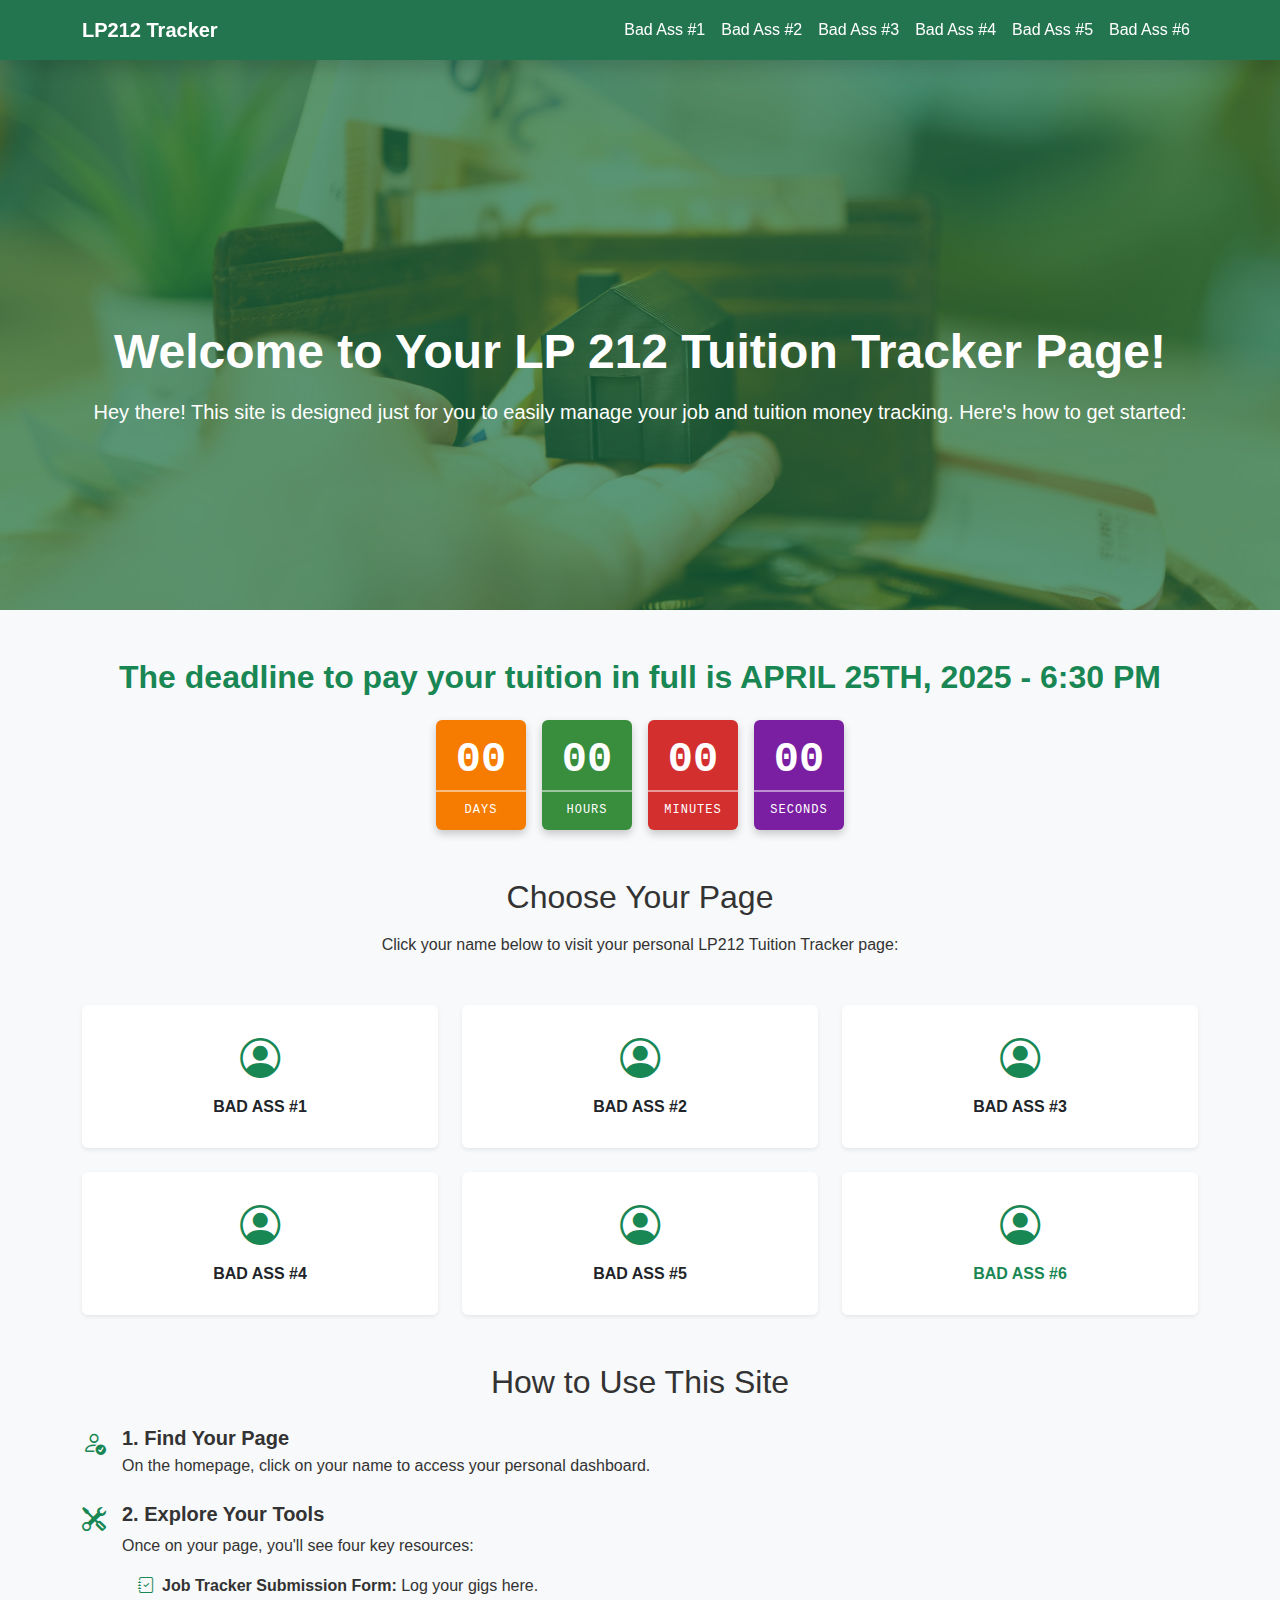
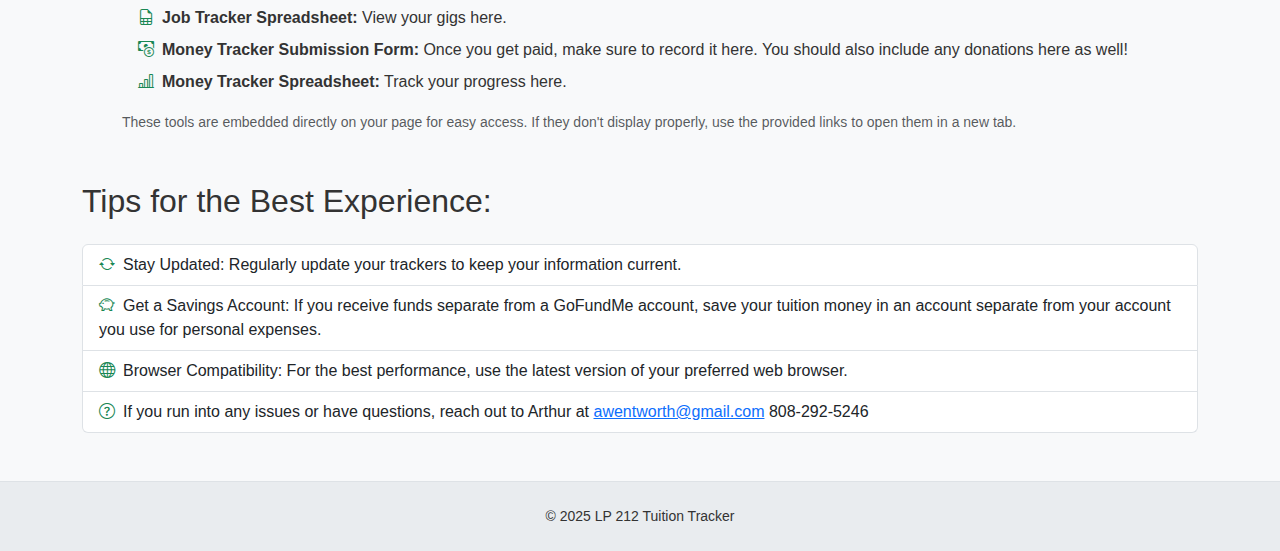
<file: index.html>
<!DOCTYPE html>
<html lang="en">

<head>
    <!-- Meta tags for responsiveness and SEO -->
    <meta charset="UTF-8" />
    <meta name="viewport" content="width=device-width, initial-scale=1.0" />
    <title>LP212 Tuition Tracker - Home</title>

    <!-- Bootstrap 5 CSS & Icons -->
    <link href="https://cdn.jsdelivr.net/npm/bootstrap@5.3.0/dist/css/bootstrap.min.css" rel="stylesheet" />
    <link rel="stylesheet" href="https://cdn.jsdelivr.net/npm/bootstrap-icons@1.10.5/font/bootstrap-icons.css">

    <!-- External Styles -->
    <link rel="stylesheet" href="assets/style.css" />
</head>

<body>
    <!-- 🔒 Fixed Top Navbar -->
    <nav class="navbar navbar-expand-lg navbar-dark fixed-top shadow">
        <div class="container">
            <a class="navbar-brand fw-bold" href="index.html">LP212 Tracker</a>
            <button class="navbar-toggler" type="button" data-bs-toggle="collapse" data-bs-target="#navbarNav">
                <span class="navbar-toggler-icon"></span>
            </button>
            <div class="collapse navbar-collapse justify-content-end" id="navbarNav">
                <ul class="navbar-nav">
                    <li class="nav-item"><a class="nav-link" href="BadAss1.html">Bad Ass #1</a></li>
                    <li class="nav-item"><a class="nav-link" href="BadAss2.html">Bad Ass #2</a></li>
                    <li class="nav-item"><a class="nav-link" href="BadAss3.html">Bad Ass #3</a></li>
                    <li class="nav-item"><a class="nav-link" href="BadAss4.html">Bad Ass #4</a></li>
                    <li class="nav-item"><a class="nav-link" href="BadAss5.html">Bad Ass #5</a></li>
                    <li class="nav-item"><a class="nav-link" href="BadAss6.html">Bad Ass #6</a></li>
                </ul>
            </div>
        </div>
    </nav>

    <!-- 📸 Header -->
    <header class="text-center header">
        <img class="bg_img" src="assets/images/header_bg.jpg" alt="header background" />
        <div class="container header_content">
            <h1 class="fw-bold display-5">Welcome to Your LP 212 Tuition Tracker Page!</h1>
            <p class="lead mt-3">Hey there! This site is designed just for you to easily manage your job and tuition
                money tracking. Here's how to get started:</p>
        </div>
    </header>

    <!-- 📚 Main Content -->
    <main class="container my-5">
        <!-- Countdown Section -->
        <section class="countdown-section text-center my-5">
            <h2 class="mb-4 fw-bold text-success">
                The deadline to pay your tuition in full is APRIL 25TH, 2025 - 6:30 PM
            </h2>
            <div class="countdown d-flex justify-content-center flex-wrap gap-3">
                <div class="time-box bg-orange">
                    <div class="digit" id="days">00</div>
                    <span class="label">DAYS</span>
                </div>
                <div class="time-box bg-green">
                    <div class="digit" id="hours">00</div>
                    <span class="label">HOURS</span>
                </div>
                <div class="time-box bg-red">
                    <div class="digit" id="minutes">00</div>
                    <span class="label">MINUTES</span>
                </div>
                <div class="time-box bg-purple">
                    <div class="digit" id="seconds">00</div>
                    <span class="label">SECONDS</span>
                </div>
            </div>
        </section>


        <!-- 🎯 Names Section -->
        <section class="text-center mb-5">
            <h2 class="mb-3">Choose Your Page</h2>
            <p>Click your name below to visit your personal LP212 Tuition Tracker page:</p>

            <div class="row g-4 mt-4 justify-content-center">
                <!-- Loop Cards -->
                <!-- Use text-muted for #6 -->
                <!-- Card -->
                <div class="col-12 col-sm-6 col-md-4">
                    <a href="BadAss1.html" class="text-decoration-none">
                        <div class="card text-center py-4 shadow-sm border-0">
                            <i class="bi bi-person-circle fs-1 text-success"></i>
                            <h6 class="mt-2 fw-bold text-dark text-uppercase">Bad Ass #1</h6>
                        </div>
                    </a>
                </div>
                <div class="col-12 col-sm-6 col-md-4">
                    <a href="BadAss2.html" class="text-decoration-none">
                        <div class="card text-center py-4 shadow-sm border-0">
                            <i class="bi bi-person-circle fs-1 text-success"></i>
                            <h6 class="mt-2 fw-bold text-dark text-uppercase">Bad Ass #2</h6>
                        </div>
                    </a>
                </div>
                <div class="col-12 col-sm-6 col-md-4">
                    <a href="BadAss3.html" class="text-decoration-none">
                        <div class="card text-center py-4 shadow-sm border-0">
                            <i class="bi bi-person-circle fs-1 text-success"></i>
                            <h6 class="mt-2 fw-bold text-dark text-uppercase">Bad Ass #3</h6>
                        </div>
                    </a>
                </div>
                <div class="col-12 col-sm-6 col-md-4">
                    <a href="BadAss4.html" class="text-decoration-none">
                        <div class="card text-center py-4 shadow-sm border-0">
                            <i class="bi bi-person-circle fs-1 text-success"></i>
                            <h6 class="mt-2 fw-bold text-dark text-uppercase">Bad Ass #4</h6>
                        </div>
                    </a>
                </div>
                <div class="col-12 col-sm-6 col-md-4">
                    <a href="BadAss5.html" class="text-decoration-none">
                        <div class="card text-center py-4 shadow-sm border-0">
                            <i class="bi bi-person-circle fs-1 text-success"></i>
                            <h6 class="mt-2 fw-bold text-dark text-uppercase">Bad Ass #5</h6>
                        </div>
                    </a>
                </div>
                <div class="col-12 col-sm-6 col-md-4">
                    <a href="BadAss6.html" class="text-decoration-none">
                        <div class="card text-center py-4 shadow-sm border-0">
                            <i class="bi bi-person-circle fs-1 text-success"></i>
                            <h6 class="mt-2 fw-bold text-success text-uppercase">Bad Ass #6</h6>
                        </div>
                    </a>
                </div>
            </div>
        </section>

        <!-- 🧭 How to Use This Site -->
        <section class="mb-5">
            <h2 class="text-center mb-4">How to Use This Site</h2>
            <!-- Step 1 -->
            <div class="d-flex align-items-start mb-4">
                <div class="me-3 fs-4 text-success"><i class="bi bi-person-check"></i></div>
                <div>
                    <h5 class="fw-bold mb-1">1. Find Your Page</h5>
                    <p class="mb-0">On the homepage, click on your name to access your personal dashboard.</p>
                </div>
            </div>
            <!-- Step 2 -->
            <div class="d-flex align-items-start">
                <div class="me-3 fs-4 text-success"><i class="bi bi-tools"></i></div>
                <div>
                    <h5 class="fw-bold mb-2">2. Explore Your Tools</h5>
                    <p>Once on your page, you'll see four key resources:</p>
                    <ul class="list-unstyled ms-3">
                        <li class="mb-2"><i class="bi bi-journal-check text-success me-2"></i><strong>Job Tracker
                                Submission Form:</strong> Log your gigs here.</li>
                        <li class="mb-2"><i class="bi bi-file-earmark-spreadsheet text-success me-2"></i><strong>Job
                                Tracker Spreadsheet:</strong> View your gigs here.</li>
                        <li class="mb-2"><i class="bi bi-cash-coin text-success me-2"></i><strong>Money Tracker
                                Submission Form:</strong> Once you get paid, make sure to record it here. You should
                            also include any donations here as well!</li>
                        <li class="mb-2"><i class="bi bi-bar-chart-line text-success me-2"></i><strong>Money Tracker
                                Spreadsheet:</strong> Track your progress here.</li>
                    </ul>
                    <small class="text-muted">These tools are embedded directly on your page for easy access. If they
                        don't display properly, use the provided links to open them in a new tab.</small>
                </div>
            </div>
        </section>

        <!-- 💡 Tips Section -->
        <section>
            <h2 class="mb-4">Tips for the Best Experience:</h2>
            <ul class="list-group">
                <li class="list-group-item"><i class="bi bi-arrow-repeat me-2 text-success"></i>Stay Updated: Regularly
                    update your trackers to keep your information current.</li>
                <li class="list-group-item"><i class="bi bi-piggy-bank me-2 text-success"></i>Get a Savings Account: If
                    you receive funds separate from a GoFundMe account, save your tuition money in an account separate
                    from your account you use for personal expenses.</li>
                <li class="list-group-item"><i class="bi bi-globe me-2 text-success"></i>Browser Compatibility: For the
                    best performance, use the latest version of your preferred web browser.</li>
                <li class="list-group-item"><i class="bi bi-question-circle me-2 text-success"></i>If you run into any
                    issues or have questions, reach out to Arthur at <a
                        href="mailto:awentworth@gmail.com">awentworth@gmail.com</a> 808-292-5246</li>
            </ul>
        </section>
    </main>

    <!-- 🧾 Footer -->
    <footer class="text-center py-4">
        <p class="mb-0 small">© 2025 LP 212 Tuition Tracker</p>
    </footer>

    <!-- Bootstrap JS -->
    <script src="https://cdn.jsdelivr.net/npm/bootstrap@5.3.0/dist/js/bootstrap.bundle.min.js"></script>

    <!-- Custom script -->
    <script src="assets/script.js"></script>
</body>

</html>
</file>
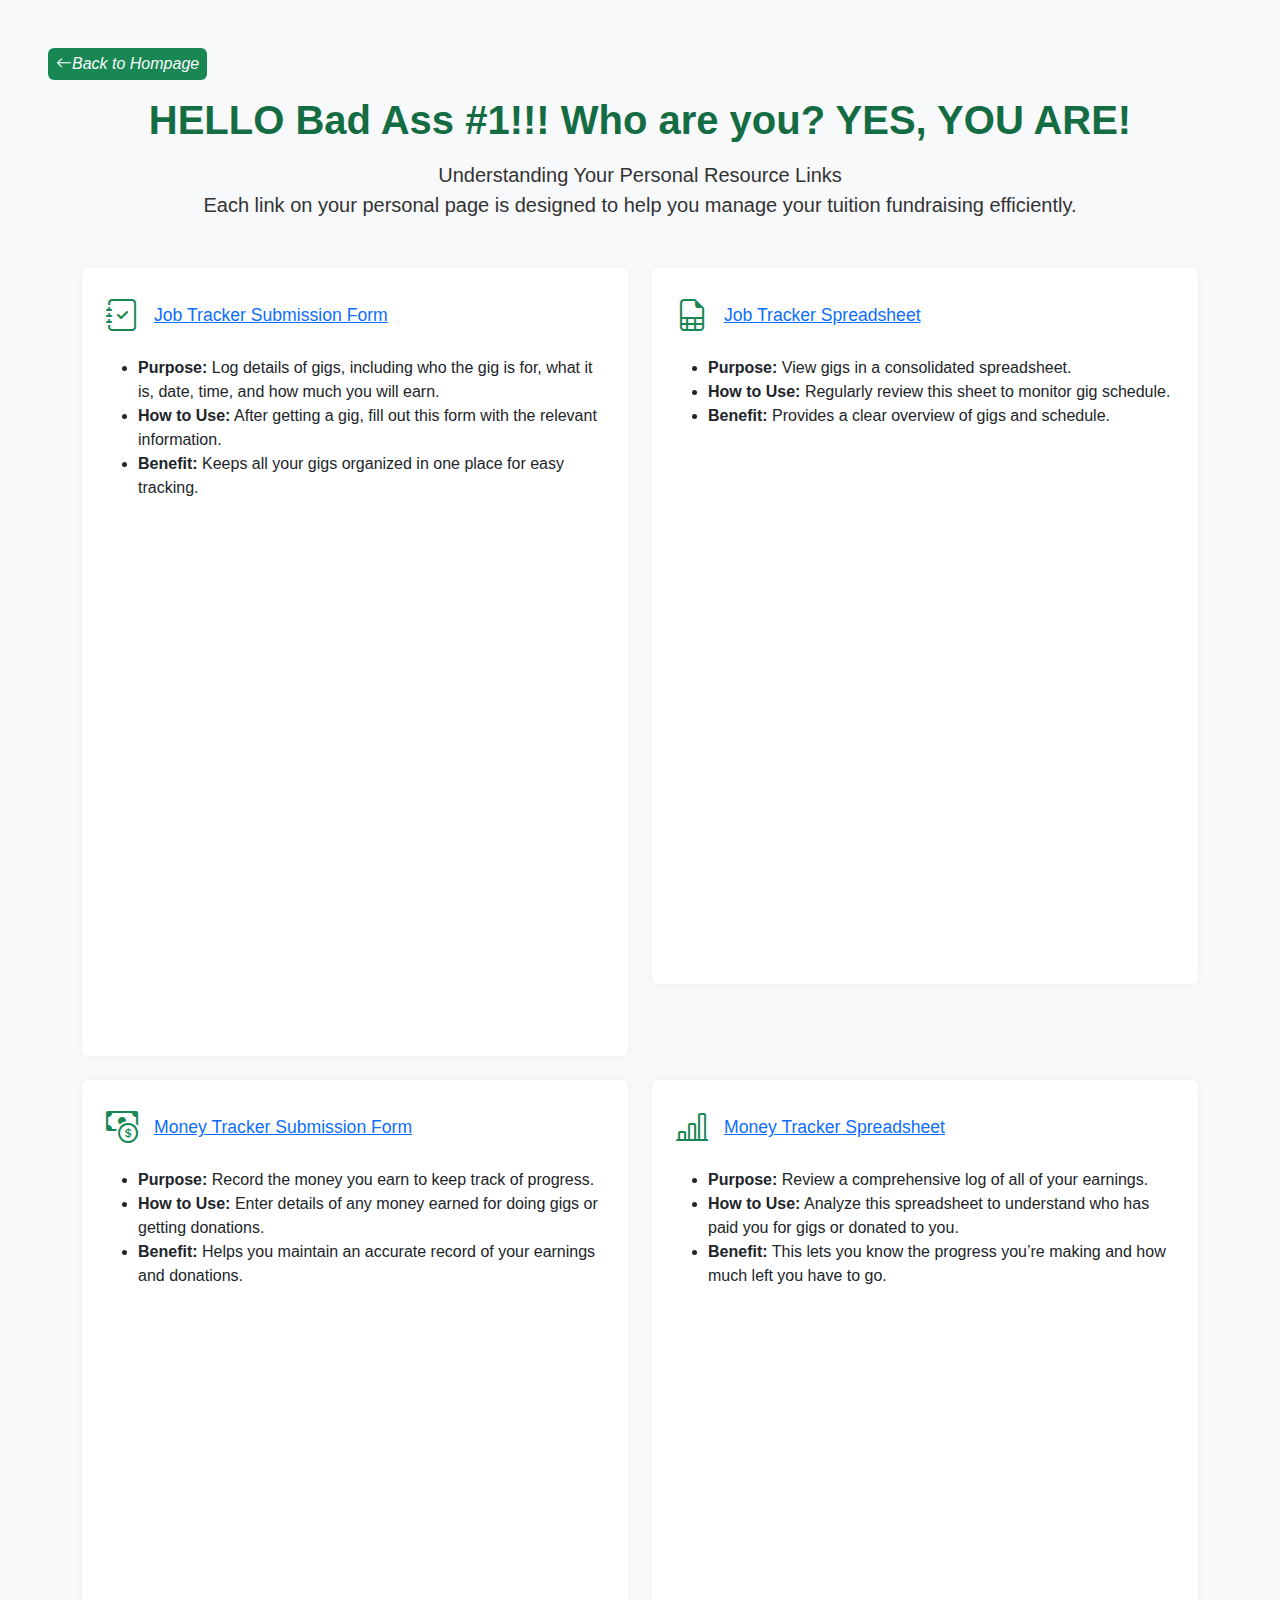
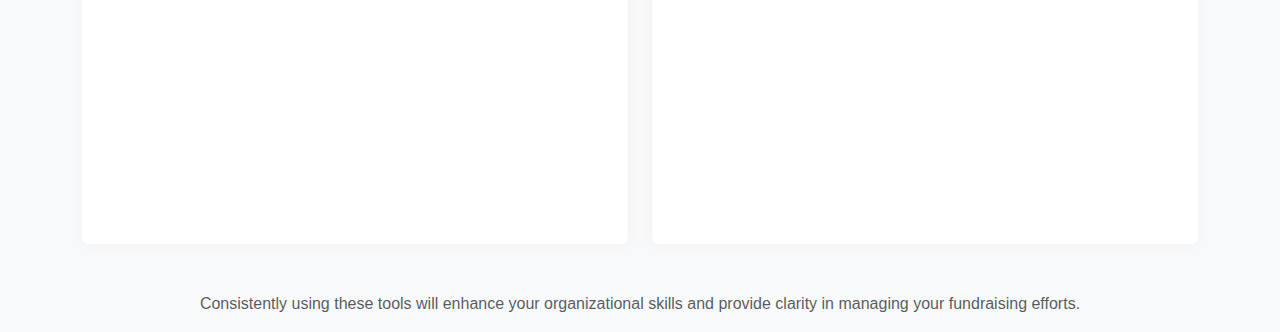
<file: BadAss1.html>
<!DOCTYPE html>
<html lang="en">

<head>
    <!-- Meta tags and page setup -->
    <meta charset="UTF-8" />
    <meta name="viewport" content="width=device-width, initial-scale=1.0" />
    <title>Bad Ass #1 - LP212 Tuition Tracker</title>

    <!-- Bootstrap 5 -->
    <link href="https://cdn.jsdelivr.net/npm/bootstrap@5.3.0/dist/css/bootstrap.min.css" rel="stylesheet">
    <!-- Bootstrap Icons -->
    <link rel="stylesheet" href="https://cdn.jsdelivr.net/npm/bootstrap-icons@1.10.5/font/bootstrap-icons.css">

    <!-- External Styles -->
    <link rel="stylesheet" href="assets/style.css" />
</head>

<body>

    <div class="container">
        <!-- Greeting Header -->
        <div class="text-center mb-5 header">
            <a href="index.html"><i
                    class="bi bi-arrow-left text-light bg-success py-1 px-2 rounded position-absolute start-0 top-0 mt-5 md-mt-2 md-ms-2 ms-5">Back
                    to Hompage</i></a>
            <h1 class="section-title">HELLO Bad Ass #1!!! Who are you? YES, YOU ARE!</h1>
            <p class="lead mt-3">
                Understanding Your Personal Resource Links<br>
                Each link on your personal page is designed to help you manage your tuition fundraising efficiently.
            </p>
        </div>

        <!-- Resource Cards -->
        <div class="row g-4">
            <!-- 1. Job Tracker Submission Form -->
            <div class="col-md-6">
                <div class="card p-4">
                    <div class="d-flex align-items-center mb-3">
                        <i class="bi bi-journal-check fs-2 me-3 text-success"></i>
                        <h5 class="card-title mb-0">
                            <a href="https://docs.google.com/forms/d/e/1FAIpQLSfVX0HIoE_wiLWyc_0Y18uzSIW_h1tfJ4fTHhj5P4b2QazeGQ/viewform?usp=header"
                                target="_blank">Job Tracker Submission Form</a>
                        </h5>
                    </div>
                    <ul class="mb-3">
                        <li><strong>Purpose:</strong> Log details of gigs, including who the gig is for, what it is,
                            date, time, and how much you will earn.</li>
                        <li><strong>How to Use:</strong> After getting a gig, fill out this form with the relevant
                            information.</li>
                        <li><strong>Benefit:</strong> Keeps all your gigs organized in one place for easy tracking.</li>
                    </ul>
                    <iframe
                        src="https://docs.google.com/forms/d/e/1FAIpQLSfVX0HIoE_wiLWyc_0Y18uzSIW_h1tfJ4fTHhj5P4b2QazeGQ/viewform?usp=header"></iframe>
                </div>
            </div>

            <!-- 2. Job Tracker Spreadsheet -->
            <div class="col-md-6">
                <div class="card p-4">
                    <div class="d-flex align-items-center mb-3">
                        <i class="bi bi-file-earmark-spreadsheet fs-2 me-3 text-success"></i>
                        <h5 class="card-title mb-0">
                            <a href="https://docs.google.com/spreadsheets/d/1J5Y4fNi03Umf04YKXB-Bj8lEBQ1F_2VY9QI6Zt2ZvNw/edit?usp=sharing"
                                target="_blank">Job Tracker Spreadsheet</a>
                        </h5>
                    </div>
                    <ul class="mb-3">
                        <li><strong>Purpose:</strong> View gigs in a consolidated spreadsheet.</li>
                        <li><strong>How to Use:</strong> Regularly review this sheet to monitor gig schedule.</li>
                        <li><strong>Benefit:</strong> Provides a clear overview of gigs and schedule.</li>
                    </ul>
                    <iframe
                        src="https://docs.google.com/spreadsheets/d/1J5Y4fNi03Umf04YKXB-Bj8lEBQ1F_2VY9QI6Zt2ZvNw/edit?usp=sharing"
                        ></iframe>
                </div>
            </div>

            <!-- 3. Money Tracker Submission Form -->
            <div class="col-md-6">
                <div class="card p-4">
                    <div class="d-flex align-items-center mb-3">
                        <i class="bi bi-cash-coin fs-2 me-3 text-success"></i>
                        <h5 class="card-title mb-0">
                            <a href="https://docs.google.com/forms/d/e/1FAIpQLSesqNG6rJUBc3yDluUhv7IAKuq-GZi5EQwNWlGh6_vrhd-x9Q/viewform?usp=header"
                                target="_blank">Money Tracker Submission Form</a>
                        </h5>
                    </div>
                    <ul class="mb-3">
                        <li><strong>Purpose:</strong> Record the money you earn to keep track of progress.</li>
                        <li><strong>How to Use:</strong> Enter details of any money earned for doing gigs or getting
                            donations.</li>
                        <li><strong>Benefit:</strong> Helps you maintain an accurate record of your earnings and
                            donations.</li>
                    </ul>
                    <iframe
                        src="https://docs.google.com/forms/d/e/1FAIpQLSesqNG6rJUBc3yDluUhv7IAKuq-GZi5EQwNWlGh6_vrhd-x9Q/viewform?embedded=true"></iframe>
                </div>
            </div>

            <!-- 4. Money Tracker Spreadsheet -->
            <div class="col-md-6">
                <div class="card p-4">
                    <div class="d-flex align-items-center mb-3">
                        <i class="bi bi-bar-chart-line fs-2 me-3 text-success"></i>
                        <h5 class="card-title mb-0">
                            <a href="https://docs.google.com/spreadsheets/d/104uE6vxBCKYFmPylTWVhGz_VstUyaCebpVX417bAF2o/edit?usp=sharing"
                                target="_blank">Money Tracker Spreadsheet</a>
                        </h5>
                    </div>
                    <ul class="mb-3">
                        <li><strong>Purpose:</strong> Review a comprehensive log of all of your earnings.</li>
                        <li><strong>How to Use:</strong> Analyze this spreadsheet to understand who has paid you for
                            gigs or donated to you.</li>
                        <li><strong>Benefit:</strong> This lets you know the progress you’re making and how much left
                            you have to go.</li>
                    </ul>
                    <iframe
                        src="https://docs.google.com/spreadsheets/d/104uE6vxBCKYFmPylTWVhGz_VstUyaCebpVX417bAF2o/edit?usp=sharing"></iframe>
                </div>
            </div>
        </div>

        <!-- Closing Tip -->
        <p class="text-muted mt-5 text-center">
            Consistently using these tools will enhance your organizational skills and provide clarity in managing your
            fundraising efforts.
        </p>
    </div>

    <!-- Bootstrap JS -->
    <script src="https://cdn.jsdelivr.net/npm/bootstrap@5.3.0/dist/js/bootstrap.bundle.min.js"></script>
</body>

</html>
</file>
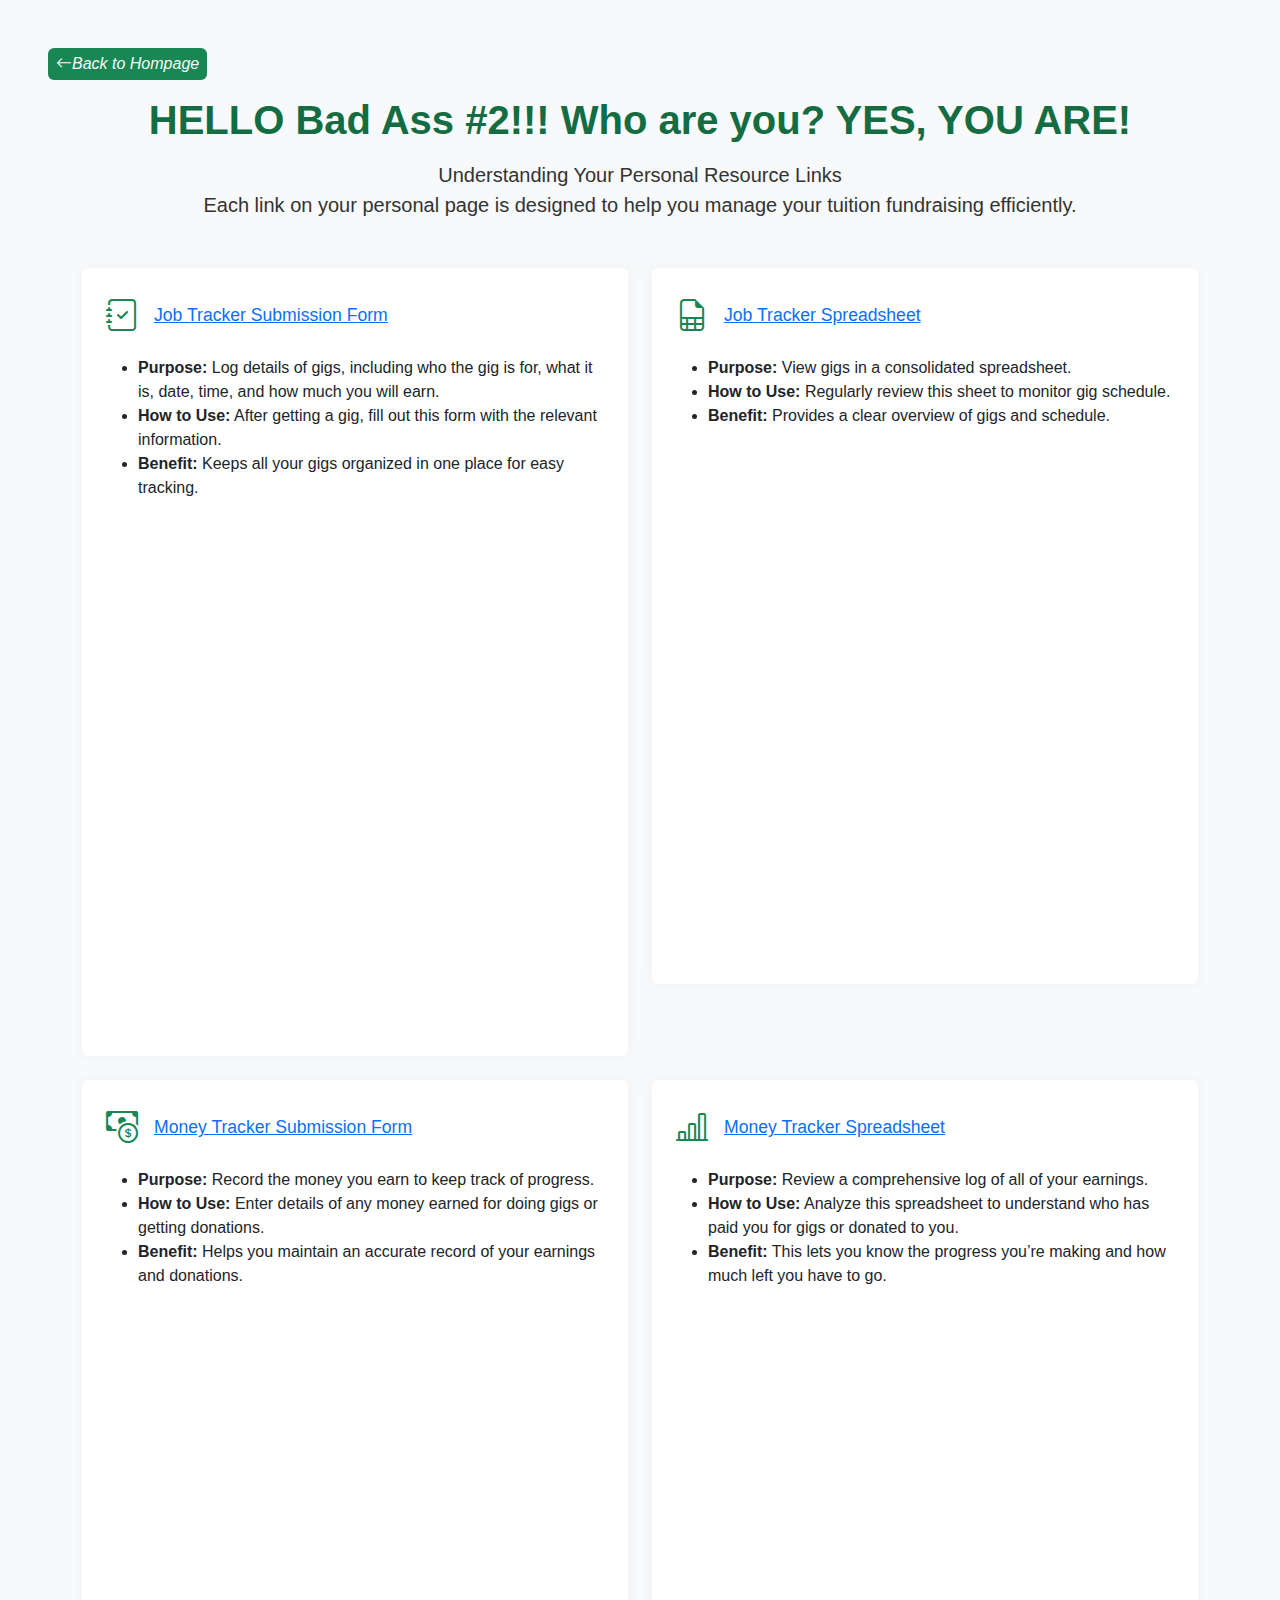
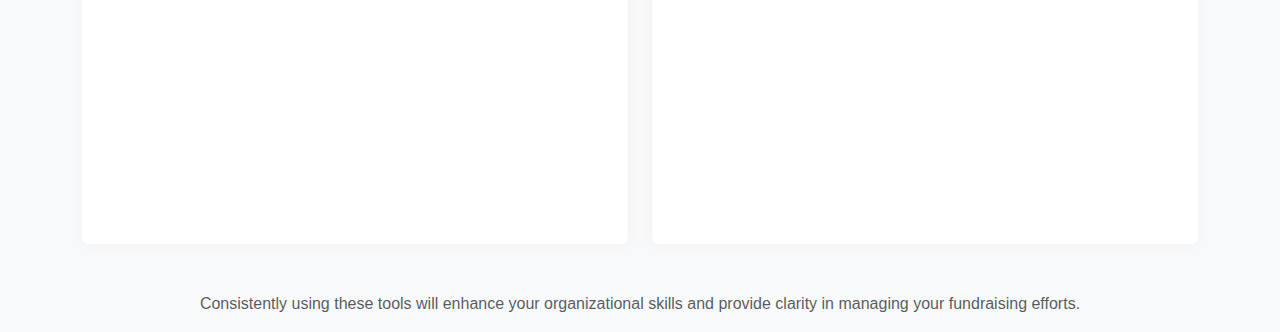
<file: BadAss2.html>
<!DOCTYPE html>
<html lang="en">

<head>
    <!-- Meta tags and page setup -->
    <meta charset="UTF-8" />
    <meta name="viewport" content="width=device-width, initial-scale=1.0" />
    <title>Bad Ass #2 - LP212 Tuition Tracker</title>

    <!-- Bootstrap 5 -->
    <link href="https://cdn.jsdelivr.net/npm/bootstrap@5.3.0/dist/css/bootstrap.min.css" rel="stylesheet">
    <!-- Bootstrap Icons -->
    <link rel="stylesheet" href="https://cdn.jsdelivr.net/npm/bootstrap-icons@1.10.5/font/bootstrap-icons.css">

    <!-- External Styles -->
    <link rel="stylesheet" href="assets/style.css" />
</head>

<body>

    <div class="container">
        <!-- Greeting Header -->
        <div class="text-center mb-5 header">
            <a href="index.html"><i
                    class="bi bi-arrow-left text-light bg-success py-1 px-2 rounded position-absolute start-0 top-0 mt-5 md-mt-2 md-ms-2 ms-5">Back
                    to Hompage</i></a>
            <h1 class="section-title">HELLO Bad Ass #2!!! Who are you? YES, YOU ARE!</h1>
            <p class="lead mt-3">
                Understanding Your Personal Resource Links<br>
                Each link on your personal page is designed to help you manage your tuition fundraising efficiently.
            </p>
        </div>

        <!-- Resource Cards -->
        <div class="row g-4">
            <!-- 1. Job Tracker Submission Form -->
            <div class="col-md-6">
                <div class="card p-4">
                    <div class="d-flex align-items-center mb-3">
                        <i class="bi bi-journal-check fs-2 me-3 text-success"></i>
                        <h5 class="card-title mb-0">
                            <a href="https://docs.google.com/forms/d/e/1FAIpQLSdh7fIklEQBvvoV_OVMZoVuX0cxvDmpqle44IFHQSz9H0184Q/viewform?usp=header"
                                target="_blank">Job Tracker Submission Form</a>
                        </h5>
                    </div>
                    <ul class="mb-3">
                        <li><strong>Purpose:</strong> Log details of gigs, including who the gig is for, what it is,
                            date, time, and how much you will earn.</li>
                        <li><strong>How to Use:</strong> After getting a gig, fill out this form with the relevant
                            information.</li>
                        <li><strong>Benefit:</strong> Keeps all your gigs organized in one place for easy tracking.</li>
                    </ul>
                    <iframe
                        src="https://docs.google.com/forms/d/e/1FAIpQLSdh7fIklEQBvvoV_OVMZoVuX0cxvDmpqle44IFHQSz9H0184Q/viewform?usp=header"
                        ></iframe>
                </div>
            </div>

            <!-- 2. Job Tracker Spreadsheet -->
            <div class="col-md-6">
                <div class="card p-4">
                    <div class="d-flex align-items-center mb-3">
                        <i class="bi bi-file-earmark-spreadsheet fs-2 me-3 text-success"></i>
                        <h5 class="card-title mb-0">
                            <a href="https://docs.google.com/spreadsheets/d/1d60YhgnTlrmL4jTW08yigPrB4UlX5DAxlJUUlDokxWQ/edit?usp=sharing"
                                target="_blank">Job Tracker Spreadsheet</a>
                        </h5>
                    </div>
                    <ul class="mb-3">
                        <li><strong>Purpose:</strong> View gigs in a consolidated spreadsheet.</li>
                        <li><strong>How to Use:</strong> Regularly review this sheet to monitor gig schedule.</li>
                        <li><strong>Benefit:</strong> Provides a clear overview of gigs and schedule.</li>
                    </ul>
                    <iframe
                        src="https://docs.google.com/spreadsheets/d/1d60YhgnTlrmL4jTW08yigPrB4UlX5DAxlJUUlDokxWQ/edit?usp=sharing"
                        ></iframe>
                </div>
            </div>

            <!-- 3. Money Tracker Submission Form -->
            <div class="col-md-6">
                <div class="card p-4">
                    <div class="d-flex align-items-center mb-3">
                        <i class="bi bi-cash-coin fs-2 me-3 text-success"></i>
                        <h5 class="card-title mb-0">
                            <a href="https://docs.google.com/forms/d/e/1FAIpQLScdRHF9bjFAvllvOHRsUbRa7zOspjHTTBpe-6aY8XAlhl268g/viewform?usp=header"
                                target="_blank">Money Tracker Submission Form</a>
                        </h5>
                    </div>
                    <ul class="mb-3">
                        <li><strong>Purpose:</strong> Record the money you earn to keep track of progress.</li>
                        <li><strong>How to Use:</strong> Enter details of any money earned for doing gigs or getting
                            donations.</li>
                        <li><strong>Benefit:</strong> Helps you maintain an accurate record of your earnings and
                            donations.</li>
                    </ul>
                    <iframe
                        src="https://docs.google.com/forms/d/e/1FAIpQLScdRHF9bjFAvllvOHRsUbRa7zOspjHTTBpe-6aY8XAlhl268g/viewform?usp=header"
                        ></iframe>
                </div>
            </div>

            <!-- 4. Money Tracker Spreadsheet -->
            <div class="col-md-6">
                <div class="card p-4">
                    <div class="d-flex align-items-center mb-3">
                        <i class="bi bi-bar-chart-line fs-2 me-3 text-success"></i>
                        <h5 class="card-title mb-0">
                            <a href="https://docs.google.com/spreadsheets/d/18jG03-_qCZYmn8HzxukIQdU3ReaIu1e456LFMC-Gkqg/edit?usp=sharing"
                                target="_blank">Money Tracker Spreadsheet</a>
                        </h5>
                    </div>
                    <ul class="mb-3">
                        <li><strong>Purpose:</strong> Review a comprehensive log of all of your earnings.</li>
                        <li><strong>How to Use:</strong> Analyze this spreadsheet to understand who has paid you for
                            gigs or donated to you.</li>
                        <li><strong>Benefit:</strong> This lets you know the progress you’re making and how much left
                            you have to go.</li>
                    </ul>
                    <iframe
                        src="https://docs.google.com/spreadsheets/d/18jG03-_qCZYmn8HzxukIQdU3ReaIu1e456LFMC-Gkqg/edit?usp=sharing"
                        ></iframe>
                </div>
            </div>
        </div>

        <!-- Closing Tip -->
        <p class="text-muted mt-5 text-center">
            Consistently using these tools will enhance your organizational skills and provide clarity in managing your
            fundraising efforts.
        </p>
    </div>

    <!-- Bootstrap JS -->
    <script src="https://cdn.jsdelivr.net/npm/bootstrap@5.3.0/dist/js/bootstrap.bundle.min.js"></script>
</body>

</html>
</file>
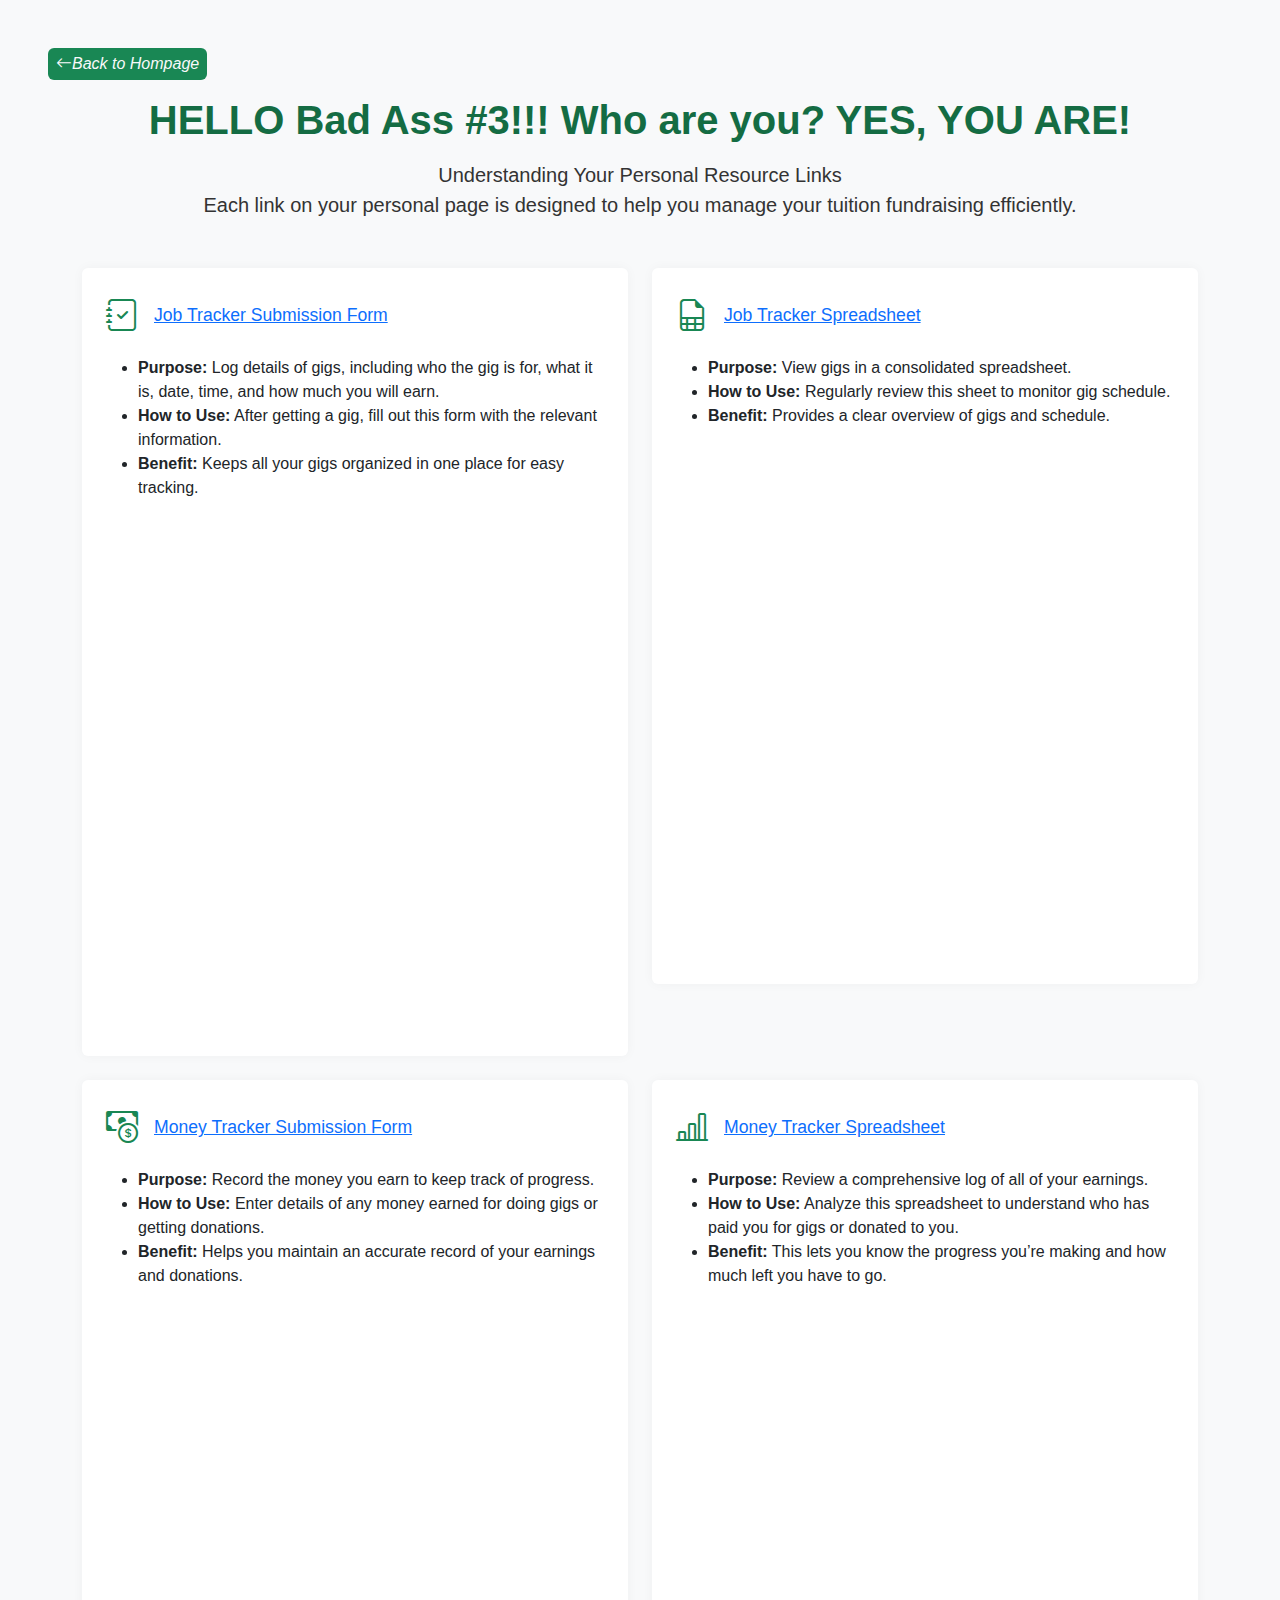
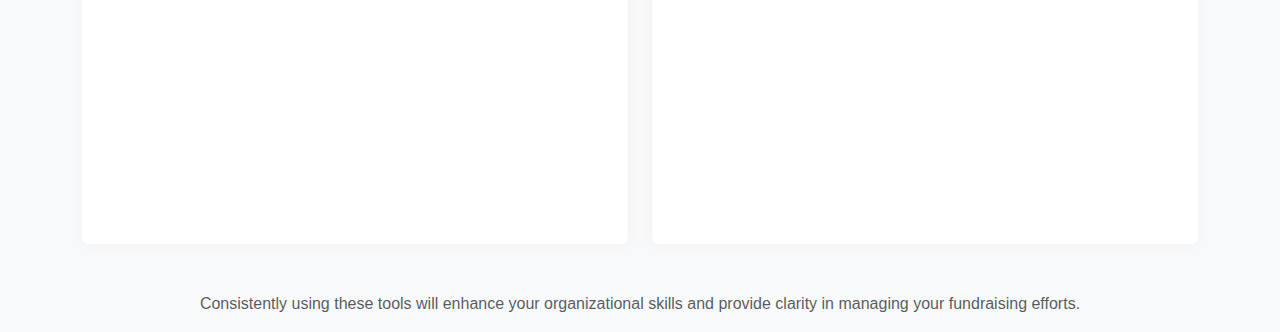
<file: BadAss3.html>
<!DOCTYPE html>
<html lang="en">

<head>
    <!-- Meta tags and page setup -->
    <meta charset="UTF-8" />
    <meta name="viewport" content="width=device-width, initial-scale=1.0" />
    <title>Bad Ass #3 - LP212 Tuition Tracker</title>

    <!-- Bootstrap 5 -->
    <link href="https://cdn.jsdelivr.net/npm/bootstrap@5.3.0/dist/css/bootstrap.min.css" rel="stylesheet">
    <!-- Bootstrap Icons -->
    <link rel="stylesheet" href="https://cdn.jsdelivr.net/npm/bootstrap-icons@1.10.5/font/bootstrap-icons.css">

    <!-- External Styles -->
    <link rel="stylesheet" href="assets/style.css" />
</head>

<body>

    <div class="container">
        <!-- Greeting Header -->
        <div class="text-center mb-5 header">
            <a href="index.html"><i
                    class="bi bi-arrow-left text-light bg-success py-1 px-2 rounded position-absolute start-0 top-0 mt-5 md-mt-2 md-ms-2 ms-5">Back
                    to Hompage</i></a>
            <h1 class="section-title">HELLO Bad Ass #3!!! Who are you? YES, YOU ARE!</h1>
            <p class="lead mt-3">
                Understanding Your Personal Resource Links<br>
                Each link on your personal page is designed to help you manage your tuition fundraising efficiently.
            </p>
        </div>

        <!-- Resource Cards -->
        <div class="row g-4">
            <!-- 1. Job Tracker Submission Form -->
            <div class="col-md-6">
                <div class="card p-4">
                    <div class="d-flex align-items-center mb-3">
                        <i class="bi bi-journal-check fs-2 me-3 text-success"></i>
                        <h5 class="card-title mb-0">
                            <a href="https://docs.google.com/forms/d/e/1FAIpQLScmFGjTbJKajA6TJwMYNSGcFh1fq8aOsMygTxBCdi6dhDanxA/viewform?usp=header"
                                target="_blank">Job Tracker Submission Form</a>
                        </h5>
                    </div>
                    <ul class="mb-3">
                        <li><strong>Purpose:</strong> Log details of gigs, including who the gig is for, what it is,
                            date, time, and how much you will earn.</li>
                        <li><strong>How to Use:</strong> After getting a gig, fill out this form with the relevant
                            information.</li>
                        <li><strong>Benefit:</strong> Keeps all your gigs organized in one place for easy tracking.</li>
                    </ul>
                    <iframe
                        src="https://docs.google.com/forms/d/e/1FAIpQLScmFGjTbJKajA6TJwMYNSGcFh1fq8aOsMygTxBCdi6dhDanxA/viewform?usp=header"
                        ></iframe>
                </div>
            </div>

            <!-- 2. Job Tracker Spreadsheet -->
            <div class="col-md-6">
                <div class="card p-4">
                    <div class="d-flex align-items-center mb-3">
                        <i class="bi bi-file-earmark-spreadsheet fs-2 me-3 text-success"></i>
                        <h5 class="card-title mb-0">
                            <a href="https://docs.google.com/spreadsheets/d/1t3RwUpDV0A4lagEa__PzwYOJT5cCNyidDAAuu-4HBQk/edit?usp=sharing"
                                target="_blank">Job Tracker Spreadsheet</a>
                        </h5>
                    </div>
                    <ul class="mb-3">
                        <li><strong>Purpose:</strong> View gigs in a consolidated spreadsheet.</li>
                        <li><strong>How to Use:</strong> Regularly review this sheet to monitor gig schedule.</li>
                        <li><strong>Benefit:</strong> Provides a clear overview of gigs and schedule.</li>
                    </ul>
                    <iframe
                        src="https://docs.google.com/spreadsheets/d/1t3RwUpDV0A4lagEa__PzwYOJT5cCNyidDAAuu-4HBQk/edit?usp=sharing"
                        ></iframe>
                </div>
            </div>

            <!-- 3. Money Tracker Submission Form -->
            <div class="col-md-6">
                <div class="card p-4">
                    <div class="d-flex align-items-center mb-3">
                        <i class="bi bi-cash-coin fs-2 me-3 text-success"></i>
                        <h5 class="card-title mb-0">
                            <a href="https://docs.google.com/forms/d/e/1FAIpQLSfE6SejZg_pR_E_VTPESvBndmhP_E_OLDABf8_fHp4gk0Z65Q/viewform?usp=header"
                                target="_blank">Money Tracker Submission Form</a>
                        </h5>
                    </div>
                    <ul class="mb-3">
                        <li><strong>Purpose:</strong> Record the money you earn to keep track of progress.</li>
                        <li><strong>How to Use:</strong> Enter details of any money earned for doing gigs or getting
                            donations.</li>
                        <li><strong>Benefit:</strong> Helps you maintain an accurate record of your earnings and
                            donations.</li>
                    </ul>
                    <iframe
                        src="https://docs.google.com/forms/d/e/1FAIpQLSfE6SejZg_pR_E_VTPESvBndmhP_E_OLDABf8_fHp4gk0Z65Q/viewform?usp=header"
                        ></iframe>
                </div>
            </div>

            <!-- 4. Money Tracker Spreadsheet -->
            <div class="col-md-6">
                <div class="card p-4">
                    <div class="d-flex align-items-center mb-3">
                        <i class="bi bi-bar-chart-line fs-2 me-3 text-success"></i>
                        <h5 class="card-title mb-0">
                            <a href="https://docs.google.com/spreadsheets/d/1J36GUBtuxRi3cgYu7k9ZGEoGt6XQcGHCEhkB98Nl1z8/edit?usp=sharing"
                                target="_blank">Money Tracker Spreadsheet</a>
                        </h5>
                    </div>
                    <ul class="mb-3">
                        <li><strong>Purpose:</strong> Review a comprehensive log of all of your earnings.</li>
                        <li><strong>How to Use:</strong> Analyze this spreadsheet to understand who has paid you for
                            gigs or donated to you.</li>
                        <li><strong>Benefit:</strong> This lets you know the progress you’re making and how much left
                            you have to go.</li>
                    </ul>
                    <iframe
                        src="https://docs.google.com/spreadsheets/d/1J36GUBtuxRi3cgYu7k9ZGEoGt6XQcGHCEhkB98Nl1z8/edit?usp=sharing"
                        ></iframe>
                </div>
            </div>
        </div>

        <!-- Closing Tip -->
        <p class="text-muted mt-5 text-center">
            Consistently using these tools will enhance your organizational skills and provide clarity in managing your
            fundraising efforts.
        </p>
    </div>

    <!-- Bootstrap JS -->
    <script src="https://cdn.jsdelivr.net/npm/bootstrap@5.3.0/dist/js/bootstrap.bundle.min.js"></script>
</body>

</html>
</file>
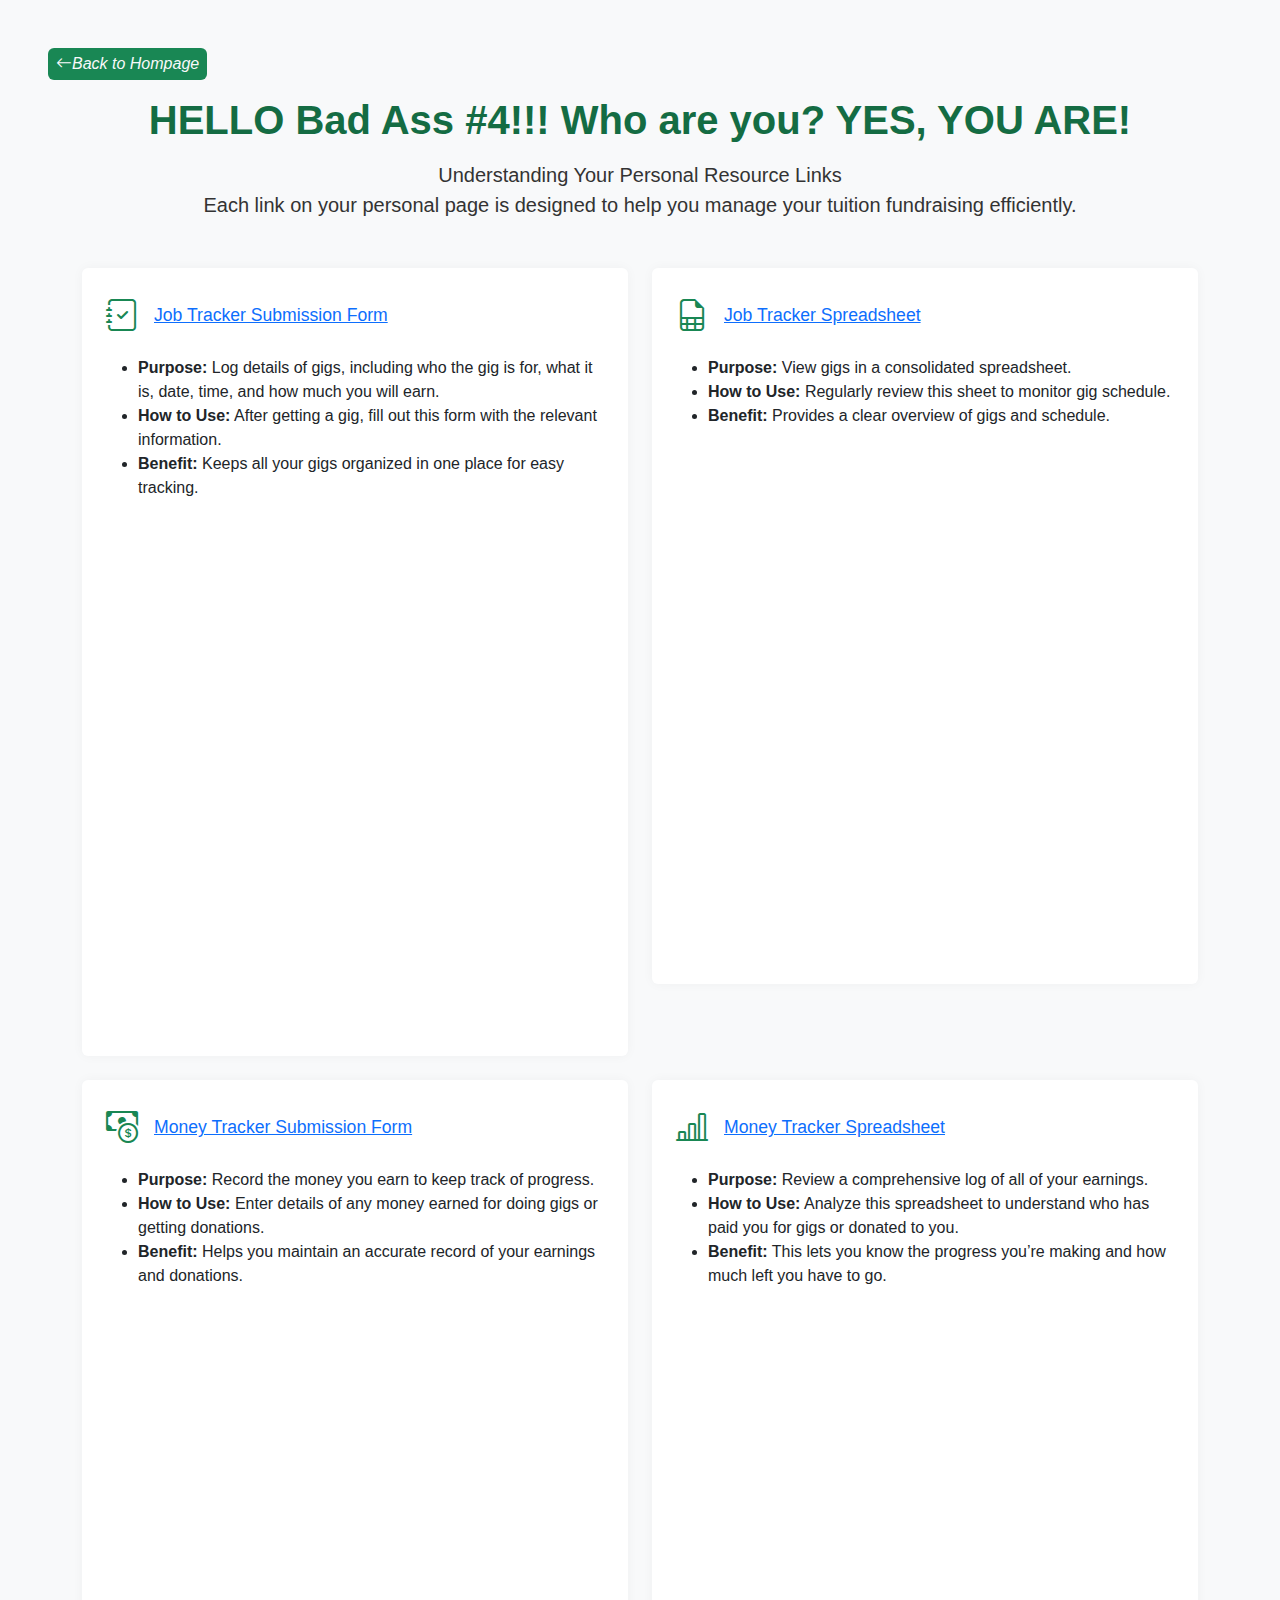
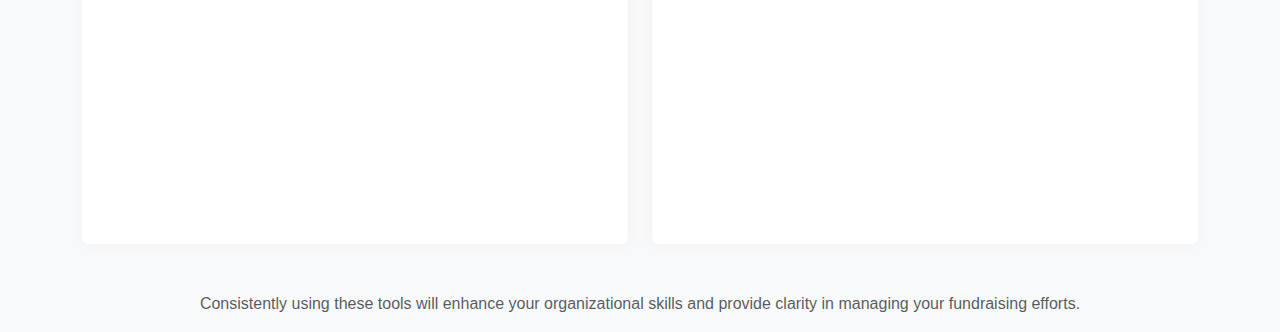
<file: BadAss4.html>
<!DOCTYPE html>
<html lang="en">

<head>
    <!-- Meta tags and page setup -->
    <meta charset="UTF-8" />
    <meta name="viewport" content="width=device-width, initial-scale=1.0" />
    <title>Bad Ass #4 - LP212 Tuition Tracker</title>

    <!-- Bootstrap 5 -->
    <link href="https://cdn.jsdelivr.net/npm/bootstrap@5.3.0/dist/css/bootstrap.min.css" rel="stylesheet">
    <!-- Bootstrap Icons -->
    <link rel="stylesheet" href="https://cdn.jsdelivr.net/npm/bootstrap-icons@1.10.5/font/bootstrap-icons.css">

    <!-- External Styles -->
    <link rel="stylesheet" href="assets/style.css" />
</head>

<body>

    <div class="container">
        <!-- Greeting Header -->
        <div class="text-center mb-5 header">
            <a href="index.html"><i
                    class="bi bi-arrow-left text-light bg-success py-1 px-2 rounded position-absolute start-0 top-0 mt-5 md-mt-2 md-ms-2 ms-5">Back
                    to Hompage</i></a>
            <h1 class="section-title">HELLO Bad Ass #4!!! Who are you? YES, YOU ARE!</h1>
            <p class="lead mt-3">
                Understanding Your Personal Resource Links<br>
                Each link on your personal page is designed to help you manage your tuition fundraising efficiently.
            </p>
        </div>

        <!-- Resource Cards -->
        <div class="row g-4">
            <!-- 1. Job Tracker Submission Form -->
            <div class="col-md-6">
                <div class="card p-4">
                    <div class="d-flex align-items-center mb-3">
                        <i class="bi bi-journal-check fs-2 me-3 text-success"></i>
                        <h5 class="card-title mb-0">
                            <a href="https://docs.google.com/forms/d/e/1FAIpQLSc59VMX4vrJdv5b5OPlX1GdgjS-YcMc9LOk2Ij6295UeQH51A/viewform?usp=header"
                                target="_blank">Job Tracker Submission Form</a>
                        </h5>
                    </div>
                    <ul class="mb-3">
                        <li><strong>Purpose:</strong> Log details of gigs, including who the gig is for, what it is,
                            date, time, and how much you will earn.</li>
                        <li><strong>How to Use:</strong> After getting a gig, fill out this form with the relevant
                            information.</li>
                        <li><strong>Benefit:</strong> Keeps all your gigs organized in one place for easy tracking.</li>
                    </ul>
                    <iframe
                        src="https://docs.google.com/forms/d/e/1FAIpQLSc59VMX4vrJdv5b5OPlX1GdgjS-YcMc9LOk2Ij6295UeQH51A/viewform?usp=header"
                        ></iframe>
                </div>
            </div>

            <!-- 2. Job Tracker Spreadsheet -->
            <div class="col-md-6">
                <div class="card p-4">
                    <div class="d-flex align-items-center mb-3">
                        <i class="bi bi-file-earmark-spreadsheet fs-2 me-3 text-success"></i>
                        <h5 class="card-title mb-0">
                            <a href="https://docs.google.com/spreadsheets/d/1djHK6BreGWarqMm-p0H0Va-31phND_j6g5urw9IDqNY/edit?usp=sharing"
                                target="_blank">Job Tracker Spreadsheet</a>
                        </h5>
                    </div>
                    <ul class="mb-3">
                        <li><strong>Purpose:</strong> View gigs in a consolidated spreadsheet.</li>
                        <li><strong>How to Use:</strong> Regularly review this sheet to monitor gig schedule.</li>
                        <li><strong>Benefit:</strong> Provides a clear overview of gigs and schedule.</li>
                    </ul>
                    <iframe
                        src="https://docs.google.com/spreadsheets/d/1djHK6BreGWarqMm-p0H0Va-31phND_j6g5urw9IDqNY/edit?usp=sharing"
                        ></iframe>
                </div>
            </div>

            <!-- 3. Money Tracker Submission Form -->
            <div class="col-md-6">
                <div class="card p-4">
                    <div class="d-flex align-items-center mb-3">
                        <i class="bi bi-cash-coin fs-2 me-3 text-success"></i>
                        <h5 class="card-title mb-0">
                            <a href="https://docs.google.com/forms/d/e/1FAIpQLSfrN_z7jQ0BAzqp4LK55OoV1w1BA0-F-2QVv9M0-DcdIW0_cQ/viewform?usp=header"
                                target="_blank">Money Tracker Submission Form</a>
                        </h5>
                    </div>
                    <ul class="mb-3">
                        <li><strong>Purpose:</strong> Record the money you earn to keep track of progress.</li>
                        <li><strong>How to Use:</strong> Enter details of any money earned for doing gigs or getting
                            donations.</li>
                        <li><strong>Benefit:</strong> Helps you maintain an accurate record of your earnings and
                            donations.</li>
                    </ul>
                    <iframe
                        src="https://docs.google.com/forms/d/e/1FAIpQLSfrN_z7jQ0BAzqp4LK55OoV1w1BA0-F-2QVv9M0-DcdIW0_cQ/viewform?usp=header"
                        ></iframe>
                </div>
            </div>

            <!-- 4. Money Tracker Spreadsheet -->
            <div class="col-md-6">
                <div class="card p-4">
                    <div class="d-flex align-items-center mb-3">
                        <i class="bi bi-bar-chart-line fs-2 me-3 text-success"></i>
                        <h5 class="card-title mb-0">
                            <a href="https://docs.google.com/spreadsheets/d/12R5QZ5L0qwnAC7FY_hJp_13c7-Qd3L9eamxwJnPQ-2w/edit?usp=sharing"
                                target="_blank">Money Tracker Spreadsheet</a>
                        </h5>
                    </div>
                    <ul class="mb-3">
                        <li><strong>Purpose:</strong> Review a comprehensive log of all of your earnings.</li>
                        <li><strong>How to Use:</strong> Analyze this spreadsheet to understand who has paid you for
                            gigs or donated to you.</li>
                        <li><strong>Benefit:</strong> This lets you know the progress you’re making and how much left
                            you have to go.</li>
                    </ul>
                    <iframe
                        src="https://docs.google.com/spreadsheets/d/12R5QZ5L0qwnAC7FY_hJp_13c7-Qd3L9eamxwJnPQ-2w/edit?usp=sharing"
                        ></iframe>
                </div>
            </div>
        </div>

        <!-- Closing Tip -->
        <p class="text-muted mt-5 text-center">
            Consistently using these tools will enhance your organizational skills and provide clarity in managing your
            fundraising efforts.
        </p>
    </div>

    <!-- Bootstrap JS -->
    <script src="https://cdn.jsdelivr.net/npm/bootstrap@5.3.0/dist/js/bootstrap.bundle.min.js"></script>
</body>

</html>
</file>
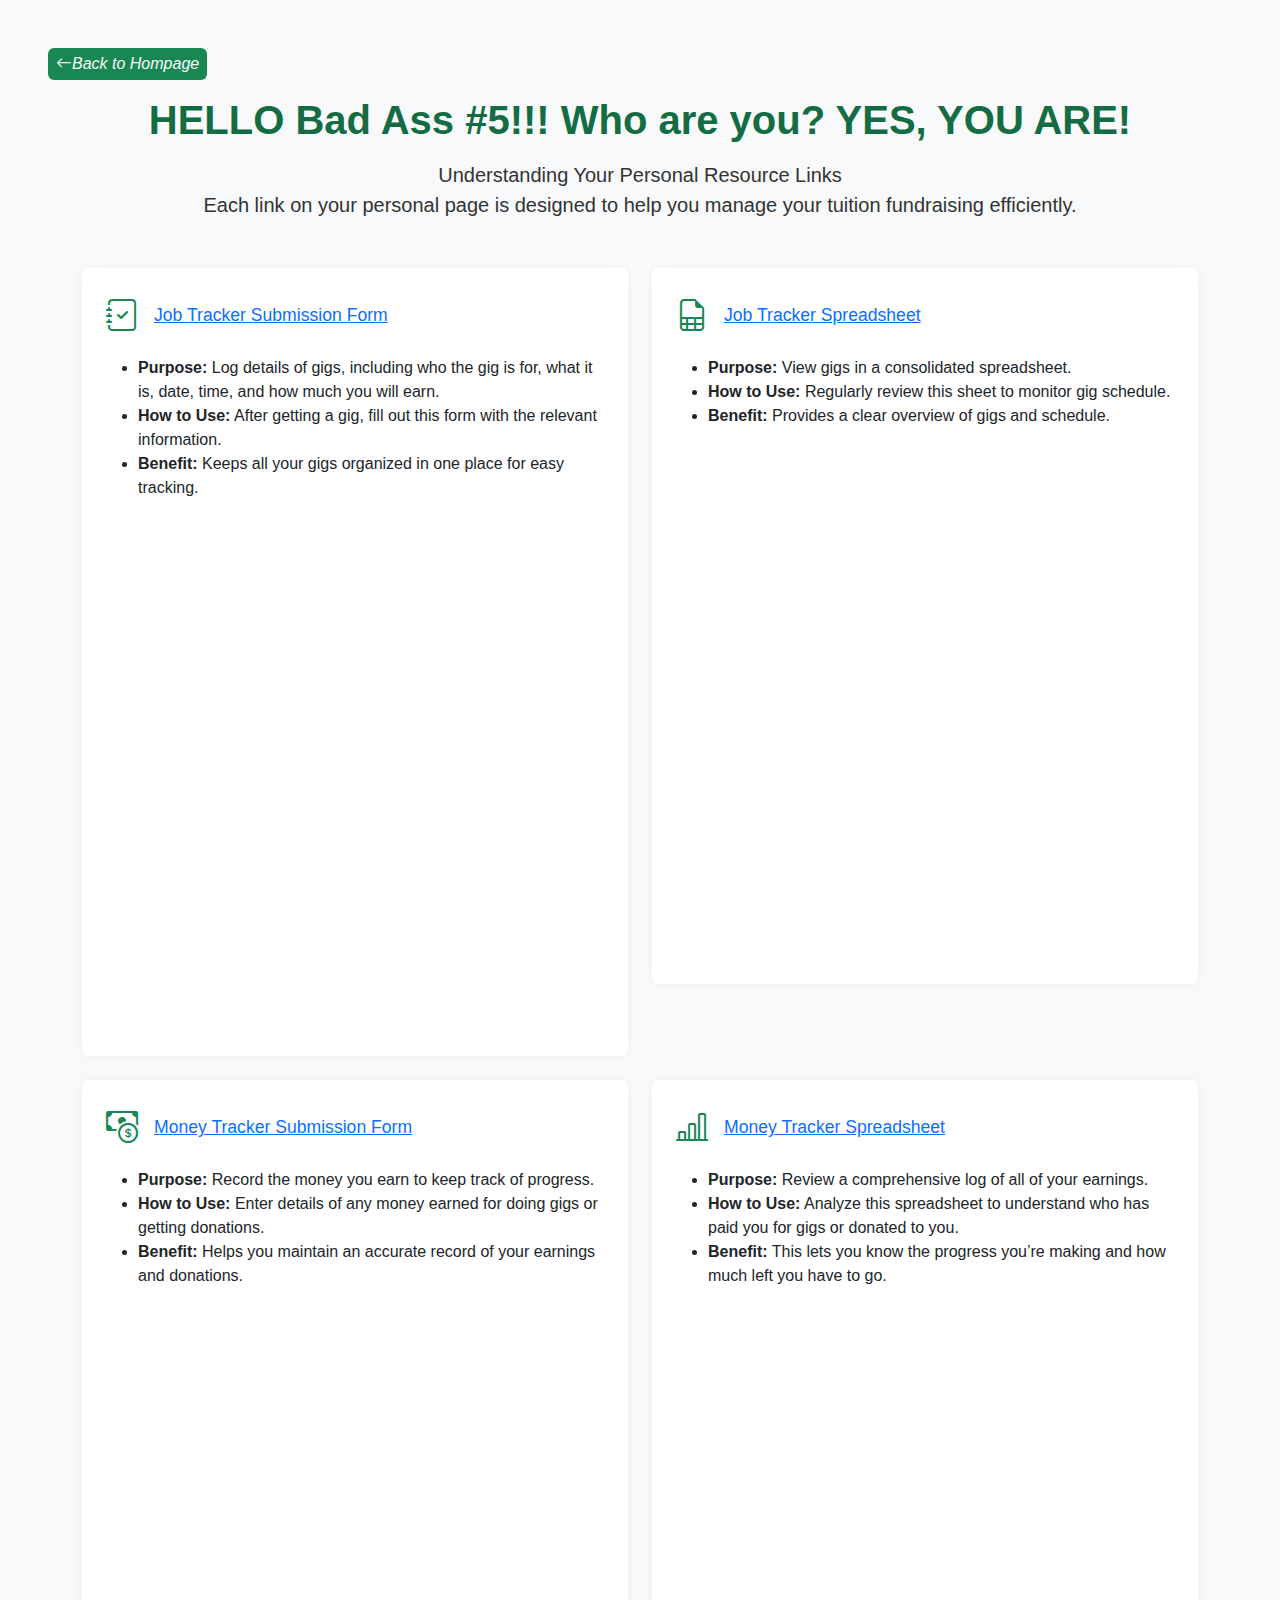
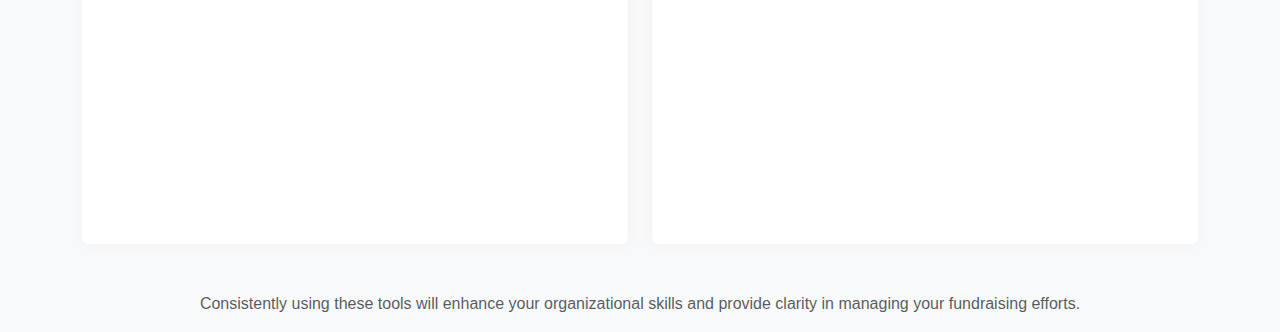
<file: BadAss5.html>
<!DOCTYPE html>
<html lang="en">

<head>
    <!-- Meta tags and page setup -->
    <meta charset="UTF-8" />
    <meta name="viewport" content="width=device-width, initial-scale=1.0" />
    <title>Bad Ass #5 - LP212 Tuition Tracker</title>

    <!-- Bootstrap 5 -->
    <link href="https://cdn.jsdelivr.net/npm/bootstrap@5.3.0/dist/css/bootstrap.min.css" rel="stylesheet">
    <!-- Bootstrap Icons -->
    <link rel="stylesheet" href="https://cdn.jsdelivr.net/npm/bootstrap-icons@1.10.5/font/bootstrap-icons.css">

    <!-- External Styles -->
    <link rel="stylesheet" href="assets/style.css" />
</head>

<body>

    <div class="container">
        <!-- Greeting Header -->
        <div class="text-center mb-5 header">
            <a href="index.html"><i
                    class="bi bi-arrow-left text-light bg-success py-1 px-2 rounded position-absolute start-0 top-0 mt-5 md-mt-2 md-ms-2 ms-5">Back
                    to Hompage</i></a>
            <h1 class="section-title">HELLO Bad Ass #5!!! Who are you? YES, YOU ARE!</h1>
            <p class="lead mt-3">
                Understanding Your Personal Resource Links<br>
                Each link on your personal page is designed to help you manage your tuition fundraising efficiently.
            </p>
        </div>

        <!-- Resource Cards -->
        <div class="row g-4">
            <!-- 1. Job Tracker Submission Form -->
            <div class="col-md-6">
                <div class="card p-4">
                    <div class="d-flex align-items-center mb-3">
                        <i class="bi bi-journal-check fs-2 me-3 text-success"></i>
                        <h5 class="card-title mb-0">
                            <a href="https://docs.google.com/forms/d/e/1FAIpQLSc63D2LKcDKxCQkDLYlQCx2V5GTWhzp0c6oG0Wml3HdFy7HfQ/viewform?usp=header"
                                target="_blank">Job Tracker Submission Form</a>
                        </h5>
                    </div>
                    <ul class="mb-3">
                        <li><strong>Purpose:</strong> Log details of gigs, including who the gig is for, what it is,
                            date, time, and how much you will earn.</li>
                        <li><strong>How to Use:</strong> After getting a gig, fill out this form with the relevant
                            information.</li>
                        <li><strong>Benefit:</strong> Keeps all your gigs organized in one place for easy tracking.</li>
                    </ul>
                    <iframe
                        src="https://docs.google.com/forms/d/e/1FAIpQLSc63D2LKcDKxCQkDLYlQCx2V5GTWhzp0c6oG0Wml3HdFy7HfQ/viewform?usp=header"></iframe>
                </div>
            </div>

            <!-- 2. Job Tracker Spreadsheet -->
            <div class="col-md-6">
                <div class="card p-4">
                    <div class="d-flex align-items-center mb-3">
                        <i class="bi bi-file-earmark-spreadsheet fs-2 me-3 text-success"></i>
                        <h5 class="card-title mb-0">
                            <a href="https://docs.google.com/spreadsheets/d/1sTfsc5IESJC83u1QfW4iuXFiLTszbqYbUH-DxWU7xCQ/edit?usp=sharing"
                                target="_blank">Job Tracker Spreadsheet</a>
                        </h5>
                    </div>
                    <ul class="mb-3">
                        <li><strong>Purpose:</strong> View gigs in a consolidated spreadsheet.</li>
                        <li><strong>How to Use:</strong> Regularly review this sheet to monitor gig schedule.</li>
                        <li><strong>Benefit:</strong> Provides a clear overview of gigs and schedule.</li>
                    </ul>
                    <iframe
                        src="https://docs.google.com/spreadsheets/d/1sTfsc5IESJC83u1QfW4iuXFiLTszbqYbUH-DxWU7xCQ/edit?usp=sharing"></iframe>
                </div>
            </div>

            <!-- 3. Money Tracker Submission Form -->
            <div class="col-md-6">
                <div class="card p-4">
                    <div class="d-flex align-items-center mb-3">
                        <i class="bi bi-cash-coin fs-2 me-3 text-success"></i>
                        <h5 class="card-title mb-0">
                            <a href="https://docs.google.com/forms/d/e/1FAIpQLSeiFV6g-SjhRBnht1-oI_hNcsZEA3yLIPNoctBloB-PGz7CfQ/viewform?usp=header"
                                target="_blank">Money Tracker Submission Form</a>
                        </h5>
                    </div>
                    <ul class="mb-3">
                        <li><strong>Purpose:</strong> Record the money you earn to keep track of progress.</li>
                        <li><strong>How to Use:</strong> Enter details of any money earned for doing gigs or getting
                            donations.</li>
                        <li><strong>Benefit:</strong> Helps you maintain an accurate record of your earnings and
                            donations.</li>
                    </ul>
                    <iframe
                        src="https://docs.google.com/forms/d/e/1FAIpQLSeiFV6g-SjhRBnht1-oI_hNcsZEA3yLIPNoctBloB-PGz7CfQ/viewform?usp=header"></iframe>
                </div>
            </div>

            <!-- 4. Money Tracker Spreadsheet -->
            <div class="col-md-6">
                <div class="card p-4">
                    <div class="d-flex align-items-center mb-3">
                        <i class="bi bi-bar-chart-line fs-2 me-3 text-success"></i>
                        <h5 class="card-title mb-0">
                            <a href="https://docs.google.com/spreadsheets/d/17_cmMlVTs3V415Us9gcRJMLIQOoaGc1vS-FE3qGRUuc/edit?usp=sharing"
                                target="_blank">Money Tracker Spreadsheet</a>
                        </h5>
                    </div>
                    <ul class="mb-3">
                        <li><strong>Purpose:</strong> Review a comprehensive log of all of your earnings.</li>
                        <li><strong>How to Use:</strong> Analyze this spreadsheet to understand who has paid you for
                            gigs or donated to you.</li>
                        <li><strong>Benefit:</strong> This lets you know the progress you’re making and how much left
                            you have to go.</li>
                    </ul>
                    <iframe
                        src="https://docs.google.com/spreadsheets/d/17_cmMlVTs3V415Us9gcRJMLIQOoaGc1vS-FE3qGRUuc/edit?usp=sharing"></iframe>
                </div>
            </div>
        </div>

        <!-- Closing Tip -->
        <p class="text-muted mt-5 text-center">
            Consistently using these tools will enhance your organizational skills and provide clarity in managing your
            fundraising efforts.
        </p>
    </div>

    <!-- Bootstrap JS -->
    <script src="https://cdn.jsdelivr.net/npm/bootstrap@5.3.0/dist/js/bootstrap.bundle.min.js"></script>
</body>

</html>
</file>
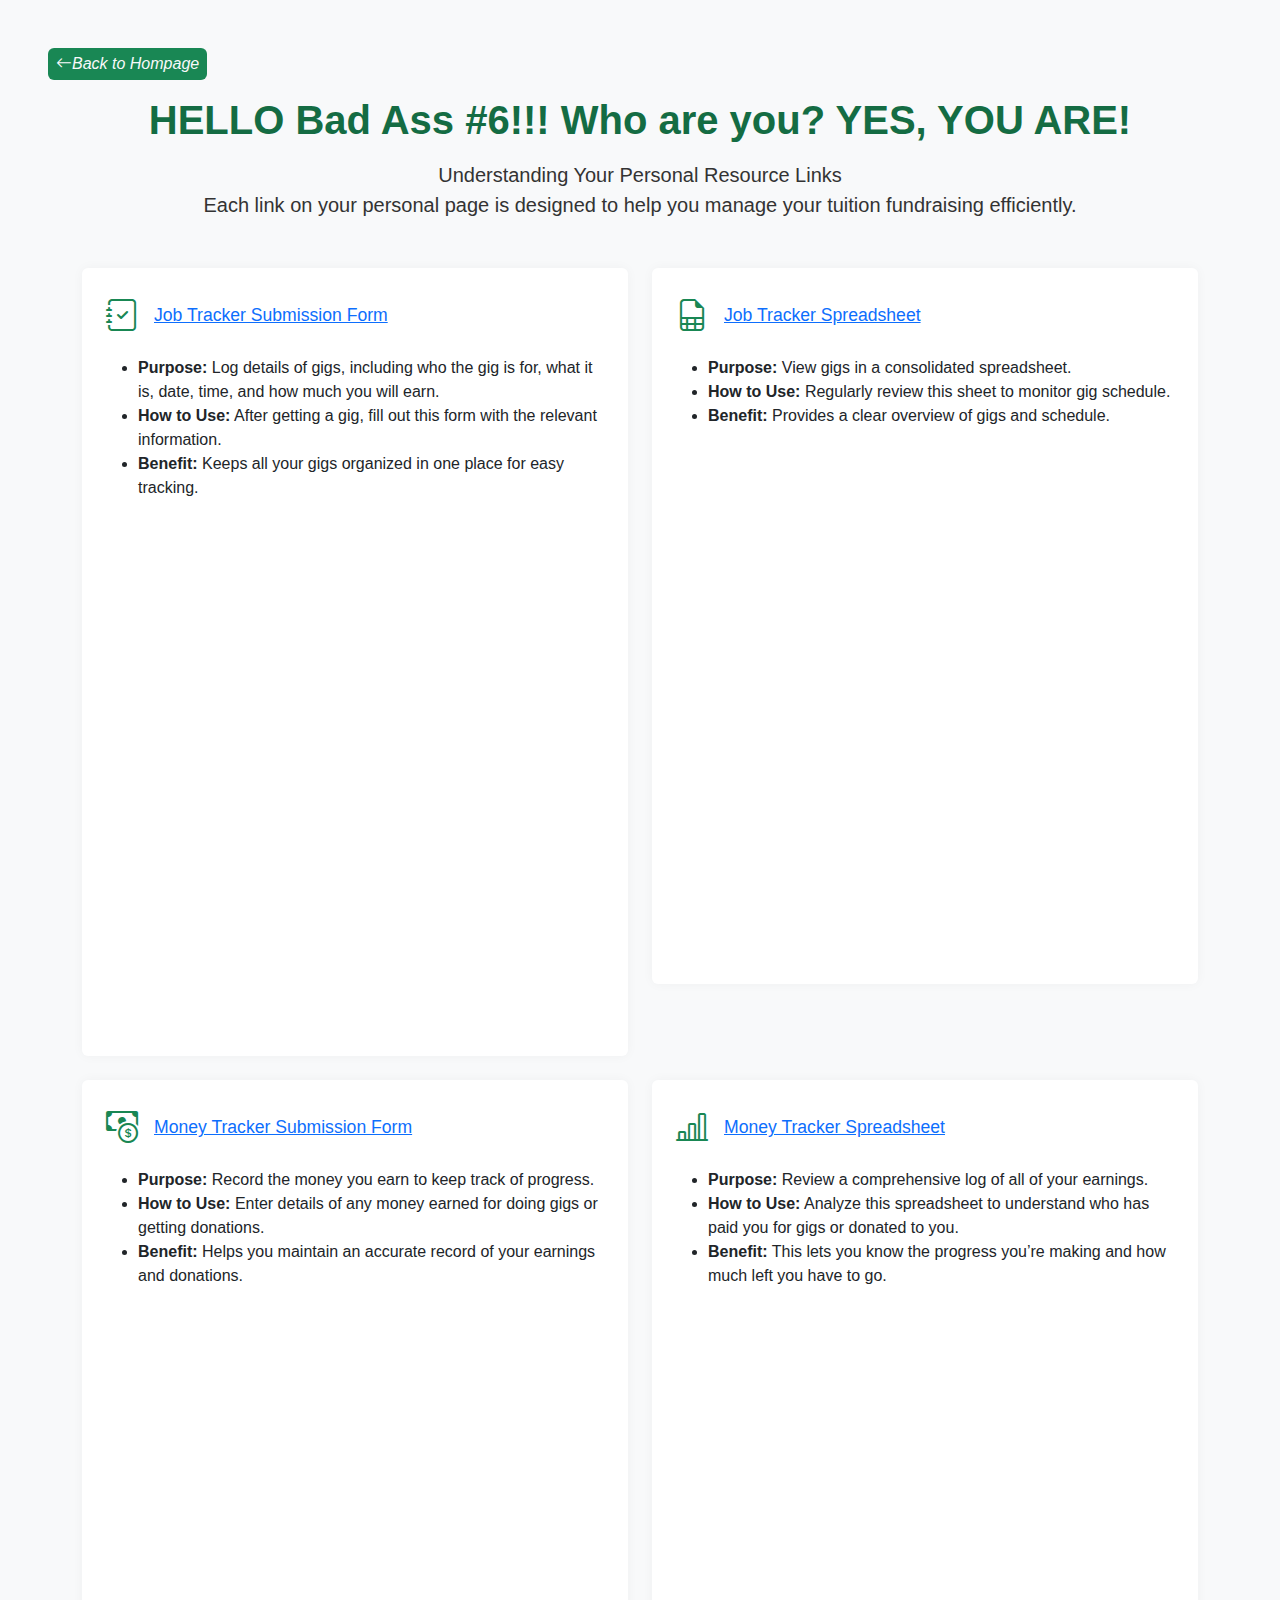
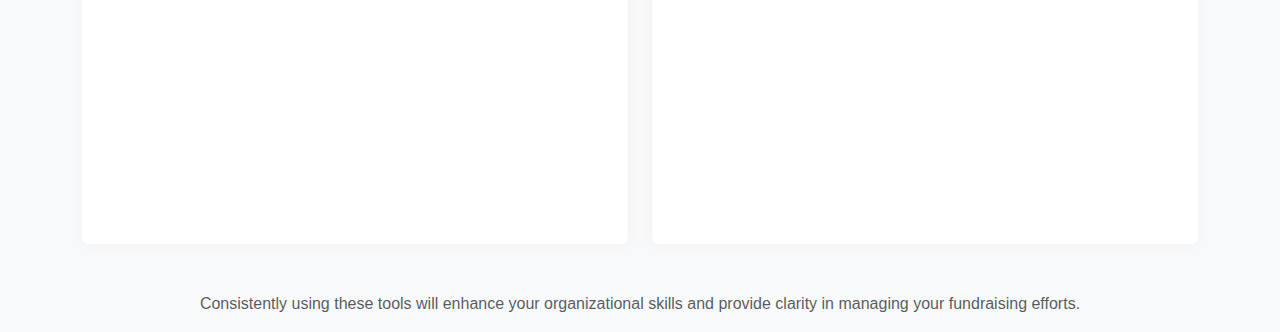
<file: BadAss6.html>
<!DOCTYPE html>
<html lang="en">

<head>
    <!-- Meta tags and page setup -->
    <meta charset="UTF-8" />
    <meta name="viewport" content="width=device-width, initial-scale=1.0" />
    <title>Bad Ass #6 - LP212 Tuition Tracker</title>

    <!-- Bootstrap 5 -->
    <link href="https://cdn.jsdelivr.net/npm/bootstrap@5.3.0/dist/css/bootstrap.min.css" rel="stylesheet">
    <!-- Bootstrap Icons -->
    <link rel="stylesheet" href="https://cdn.jsdelivr.net/npm/bootstrap-icons@1.10.5/font/bootstrap-icons.css">

    <!-- External Styles -->
    <link rel="stylesheet" href="assets/style.css" />
</head>

<body>

    <div class="container">
        <!-- Greeting Header -->
        <div class="text-center mb-5 header">
            <a href="index.html"><i
                    class="bi bi-arrow-left text-light bg-success py-1 px-2 rounded position-absolute start-0 top-0 mt-5 md-mt-2 md-ms-2 ms-5">Back
                    to Hompage</i></a>
            <h1 class="section-title">HELLO Bad Ass #6!!! Who are you? YES, YOU ARE!</h1>
            <p class="lead mt-3">
                Understanding Your Personal Resource Links<br>
                Each link on your personal page is designed to help you manage your tuition fundraising efficiently.
            </p>
        </div>

        <!-- Resource Cards -->
        <div class="row g-4">
            <!-- 1. Job Tracker Submission Form -->
            <div class="col-md-6">
                <div class="card p-4">
                    <div class="d-flex align-items-center mb-3">
                        <i class="bi bi-journal-check fs-2 me-3 text-success"></i>
                        <h5 class="card-title mb-0">
                            <a href="https://docs.google.com/forms/d/e/1FAIpQLScdhBWT03wyHQT46FePLz-hrkE4VZjkZVcfO5IZzj-ANn91-w/viewform?usp=header"
                                target="_blank">Job Tracker Submission Form</a>
                        </h5>
                    </div>
                    <ul class="mb-3">
                        <li><strong>Purpose:</strong> Log details of gigs, including who the gig is for, what it is,
                            date, time, and how much you will earn.</li>
                        <li><strong>How to Use:</strong> After getting a gig, fill out this form with the relevant
                            information.</li>
                        <li><strong>Benefit:</strong> Keeps all your gigs organized in one place for easy tracking.</li>
                    </ul>
                    <iframe
                        src="https://docs.google.com/forms/d/e/1FAIpQLScdhBWT03wyHQT46FePLz-hrkE4VZjkZVcfO5IZzj-ANn91-w/viewform?usp=header"></iframe>
                </div>
            </div>

            <!-- 2. Job Tracker Spreadsheet -->
            <div class="col-md-6">
                <div class="card p-4">
                    <div class="d-flex align-items-center mb-3">
                        <i class="bi bi-file-earmark-spreadsheet fs-2 me-3 text-success"></i>
                        <h5 class="card-title mb-0">
                            <a href="https://docs.google.com/spreadsheets/d/1CYEfLujMeuw_k7K53EWLcKjrfyY9SneQZ6Muzqq3k9g/edit?usp=sharing"
                                target="_blank">Job Tracker Spreadsheet</a>
                        </h5>
                    </div>
                    <ul class="mb-3">
                        <li><strong>Purpose:</strong> View gigs in a consolidated spreadsheet.</li>
                        <li><strong>How to Use:</strong> Regularly review this sheet to monitor gig schedule.</li>
                        <li><strong>Benefit:</strong> Provides a clear overview of gigs and schedule.</li>
                    </ul>
                    <iframe
                        src="https://docs.google.com/spreadsheets/d/1CYEfLujMeuw_k7K53EWLcKjrfyY9SneQZ6Muzqq3k9g/edit?usp=sharing"></iframe>
                </div>
            </div>

            <!-- 3. Money Tracker Submission Form -->
            <div class="col-md-6">
                <div class="card p-4">
                    <div class="d-flex align-items-center mb-3">
                        <i class="bi bi-cash-coin fs-2 me-3 text-success"></i>
                        <h5 class="card-title mb-0">
                            <a href="https://docs.google.com/forms/d/e/1FAIpQLSe0wPp_IqBQFRM3NRC_KT1hZ8XXs9NEDIkRhyDwvJLnQrTVaw/viewform?usp=header"
                                target="_blank">Money Tracker Submission Form</a>
                        </h5>
                    </div>
                    <ul class="mb-3">
                        <li><strong>Purpose:</strong> Record the money you earn to keep track of progress.</li>
                        <li><strong>How to Use:</strong> Enter details of any money earned for doing gigs or getting
                            donations.</li>
                        <li><strong>Benefit:</strong> Helps you maintain an accurate record of your earnings and
                            donations.</li>
                    </ul>
                    <iframe
                        src="https://docs.google.com/forms/d/e/1FAIpQLSe0wPp_IqBQFRM3NRC_KT1hZ8XXs9NEDIkRhyDwvJLnQrTVaw/viewform?usp=header"></iframe>
                </div>
            </div>

            <!-- 4. Money Tracker Spreadsheet -->
            <div class="col-md-6">
                <div class="card p-4">
                    <div class="d-flex align-items-center mb-3">
                        <i class="bi bi-bar-chart-line fs-2 me-3 text-success"></i>
                        <h5 class="card-title mb-0">
                            <a href="https://docs.google.com/spreadsheets/d/16RDPbwbpYMLlJOg2iyUX41lhLZonZzLGX-HC4H4JYZk/edit?usp=sharing"
                                target="_blank">Money Tracker Spreadsheet</a>
                        </h5>
                    </div>
                    <ul class="mb-3">
                        <li><strong>Purpose:</strong> Review a comprehensive log of all of your earnings.</li>
                        <li><strong>How to Use:</strong> Analyze this spreadsheet to understand who has paid you for
                            gigs or donated to you.</li>
                        <li><strong>Benefit:</strong> This lets you know the progress you’re making and how much left
                            you have to go.</li>
                    </ul>
                    <iframe
                        src="https://docs.google.com/spreadsheets/d/16RDPbwbpYMLlJOg2iyUX41lhLZonZzLGX-HC4H4JYZk/edit?usp=sharing"></iframe>
                </div>
            </div>
        </div>

        <!-- Closing Tip -->
        <p class="text-muted mt-5 text-center">
            Consistently using these tools will enhance your organizational skills and provide clarity in managing your
            fundraising efforts.
        </p>
    </div>

    <!-- Bootstrap JS -->
    <script src="https://cdn.jsdelivr.net/npm/bootstrap@5.3.0/dist/js/bootstrap.bundle.min.js"></script>
</body>

</html>
</file>
<file: assets/style.css>
:root {
  --main-color: #146c43;
  --highlight-bg: #67efaf36;
  --main-color: #146c43;
  --bg-light: #f8f9fa;
}

body {
  background-color: var(--bg-light);
  /* calming background */
  font-family: "Segoe UI", Tahoma, Geneva, Verdana, sans-serif;
  color: #333;
}

/* Header Styling */
header {
  height: 550px;
  width: 100%;
  background: var(--main-color);
  position: relative;
  display: flex;
  align-items: center;
  justify-content: center;
  text-align: center;
  margin-top: 60px;
}

/* Header background image */
header img {
  position: absolute;
  top: 0;
  left: 0;
  width: 100%;
  height: 100%;
  object-fit: cover;
  background-position: center bottom;
  opacity: 30%;
  z-index: 1;
}

/* Header text content */
.header_content {
  position: relative;
  z-index: 2;
  color: #fff;
}

/* Navbar */
.navbar {
  height: 60px;
  background: #146c43ef;
  color: #fff;
}

.navbar .nav-item .nav-link {
  color: #fff;
  transition: color 0.3s ease;
}

.navbar .nav-item .nav-link:hover {
  color: #d4edda;
}

/* Page sections */
.section {
  margin-bottom: 2rem;
}

.section-title {
  color: var(--main-color);
  font-weight: bold;
}
.header {
  padding-top: 6rem;
}
.card {
  border: none;
  box-shadow: 0 0 12px rgba(0, 0, 0, 0.04);
  transition: transform 0.2s ease;
}

.card:hover {
  transform: translateY(-4px);
}

.card-title {
  font-size: 1.1rem;
  color: var(--main-color);
}

/* Countdown Base Styling */
.countdown .time-box {
  width: 90px;
  height: 110px;
  border-radius: 6px;
  text-align: center;
  font-family: "Courier New", Courier, monospace;
  color: #fff;
  padding: 10px 0;
  box-shadow: 0 4px 8px rgba(0, 0, 0, 0.2);
  position: relative;
}

.countdown .digit {
  font-size: 42px;
  font-weight: bold;
  line-height: 60px;
  border-bottom: 2px solid rgba(255, 255, 255, 0.5);
  margin-bottom: 5px;
}

.countdown .label {
  font-size: 12px;
  letter-spacing: 1px;
  text-transform: uppercase;
}

/* Flip-style Colors */
.bg-orange {
  background-color: #f57c00;
}
.bg-green {
  background-color: #388e3c;
}
.bg-red {
  background-color: #d32f2f;
}
.bg-purple {
  background-color: #7b1fa2;
}

/* Highlight style used in headings or feature labels */
.highlight {
  background-color: var(--highlight-bg);
  color: #000;
  padding: 10px 16px;
  border-radius: 30px;
}

/* Tips section icons */
.tip-icon {
  color: var(--main-color);
  font-size: 1.2rem;
  margin-right: 0.5rem;
}

/* Indivdual pages */
iframe {
  width: 100%;
  height: 500px;
  border: none;
  border-radius: 6px;
  margin-top: 1rem;
}
/* Footer */
footer {
  background-color: #e9ecef;
  border-top: 1px solid #dee2e6;
}

/* media query */
@media (max-width: 991.98px) {
  .navbar-collapse {
    position: absolute;
    top: 100%;
    right: 0;
    background: #ffffff;
    width: 200px;
    border-radius: 0 0 4px 4px;
    box-shadow: 0 2px 10px rgba(0, 0, 0, 0.1);
    z-index: 999;
    padding: 1rem 0;
  }

  .navbar-nav {
    flex-direction: column;
    align-items: flex-start;
  }

  .navbar-nav .nav-item {
    width: 100%;
    border-bottom: 1px solid #dee2e6;
  }

  .navbar-nav .nav-link {
    width: 100%;
    color: #146c43 !important;
    padding: 0.75rem 1rem;
    transition: background-color 0.2s ease;
  }

  .navbar-nav .nav-link:hover {
    background-color: #f2f2f2;
  }
}
</file>
